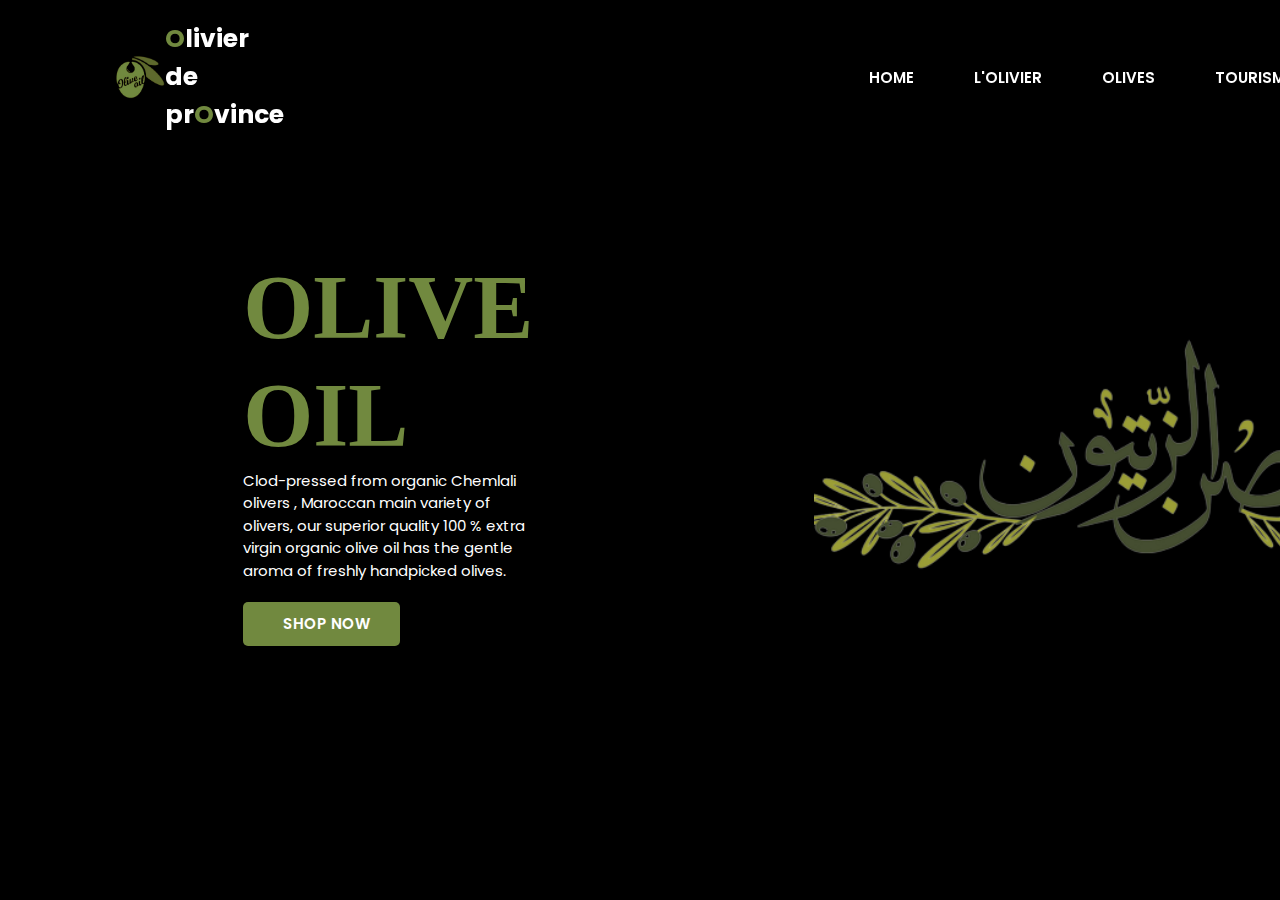
<file: index.html>
<!DOCTYPE html>
<html lang="en">
<head>
    <meta charset="UTF-8">
    <meta http-equiv="X-UA-Compatible" content="IE=edge">
    <meta name="viewport" content="width=device-width, initial-scale=1.0">
    <title>Olive Oil</title>
    <link rel="ICON" href="image/8236967e1d65b0f08bd757b52f16fc7c.png" type="image/ico" />
    <link rel="stylesheet" href="style/style.css">
    <link href="https://fonts.googleapis.com/css2?family=Permanent+Marker&family=Poppins:wght@300;400;500;600;700;800;900&display=splay=swap" rel="stylesheet">
</head>
<body>
    <header>
        <img width="50px" src="image/8236967e1d65b0f08bd757b52f16fc7c.png" alt="" srcset="">
        <h6 class="logo"><samp>O</samp>livier de pr<samp>O</samp>vince</h6>
        <ul class="navlist">
          <li><a href="index.html">HOME</a></li>
          <li><a href="oliver.html">L'OLIVIER</a></li>
          <li><a href="olives.html">OLIVES</a></li>
          <li><a href="tourisme.html">TOURISME</a></li>
          <li><a href="livres.html">LIVRES</a></li>
        </ul>
        <div class="bx bx-menu" id="menu-icon"></div>
    </header>

    <section class="banner">
        <div class="content">
            <h1>OLIVE OIL</h1>
            <p>Clod-pressed from organic Chemlali olivers , Maroccan main variety of olivers, our superior quality 100 % extra virgin organic olive oil has the gentle aroma of freshly handpicked olives.</p>
            <a href="#" class="btn"><i class="ri-spotify-fill"></i>SHOP NOW</a>
        </div>
        <div class="img">
            <img width="710" src="image/image_processing20200731-10907-n6k0b5-removebg-preview (1).png" alt="">
        </div>
    </section>

    
      

</body>
</html>
</file>
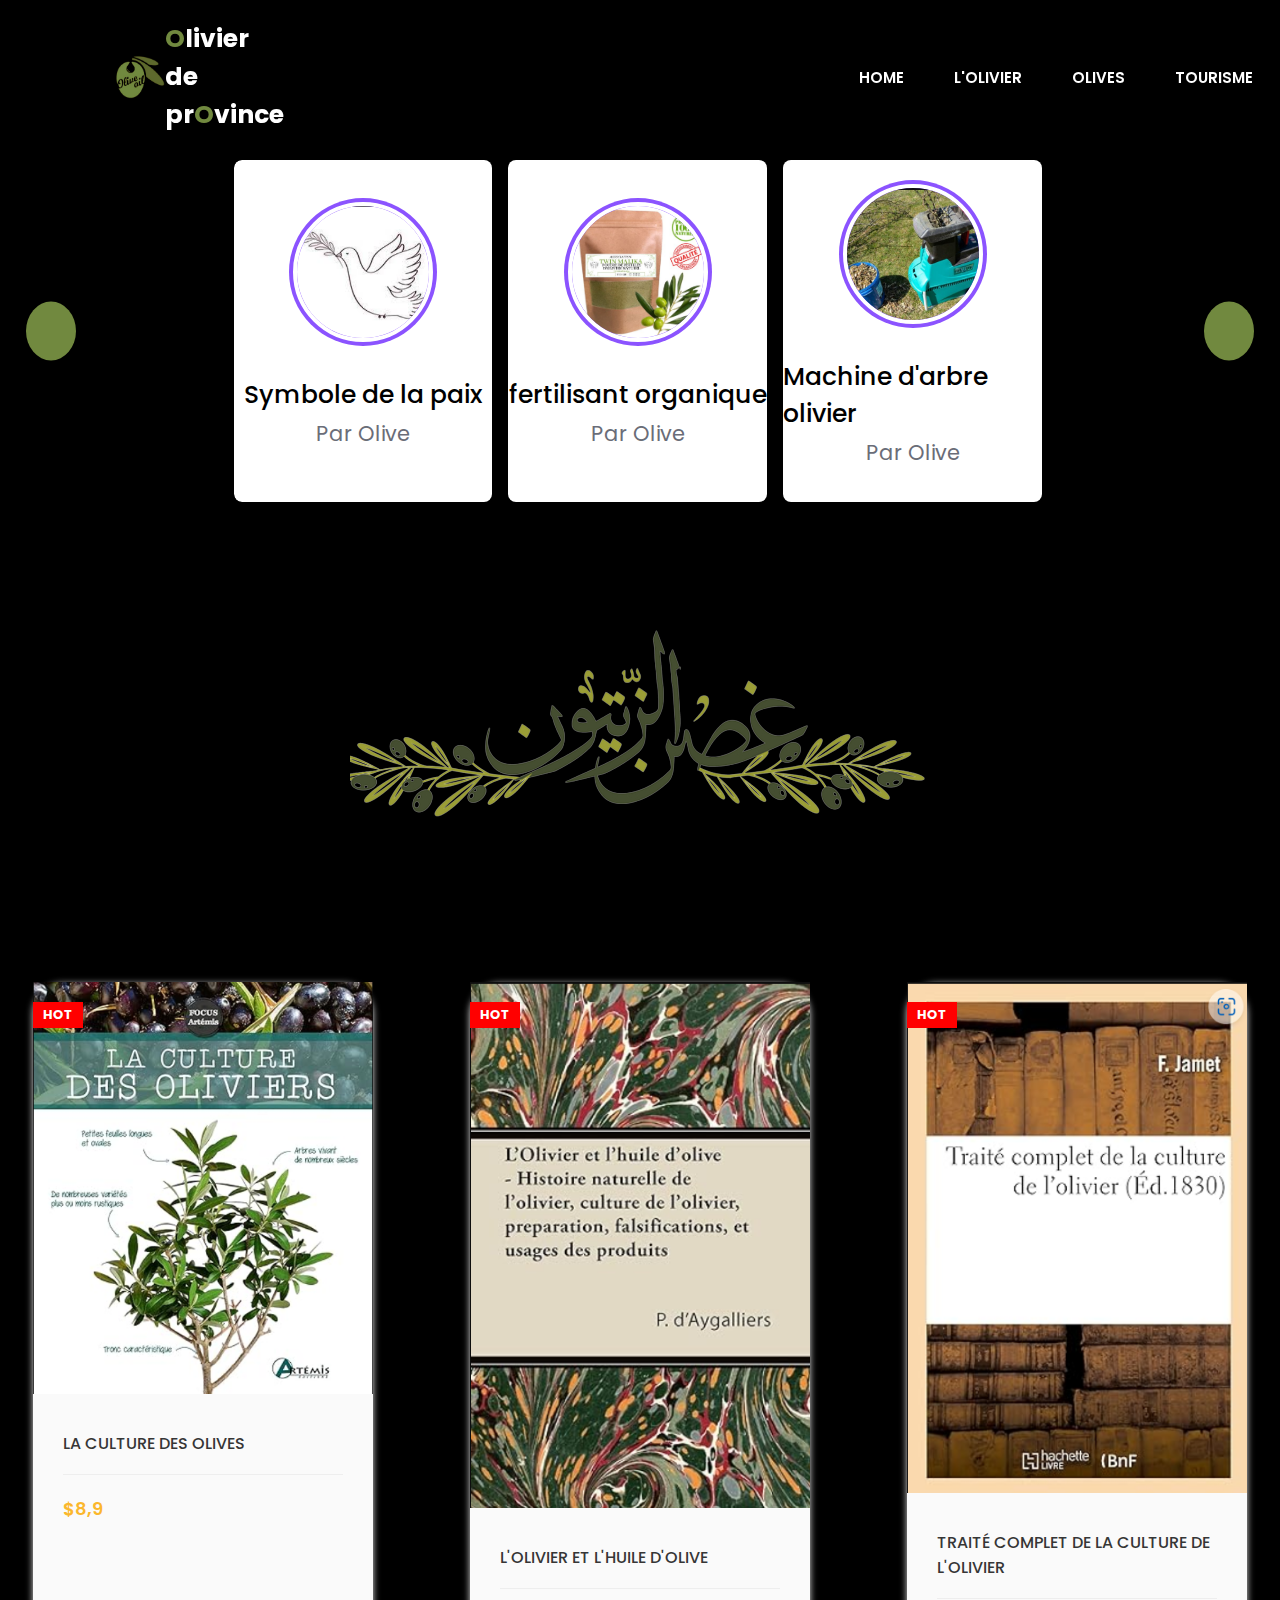
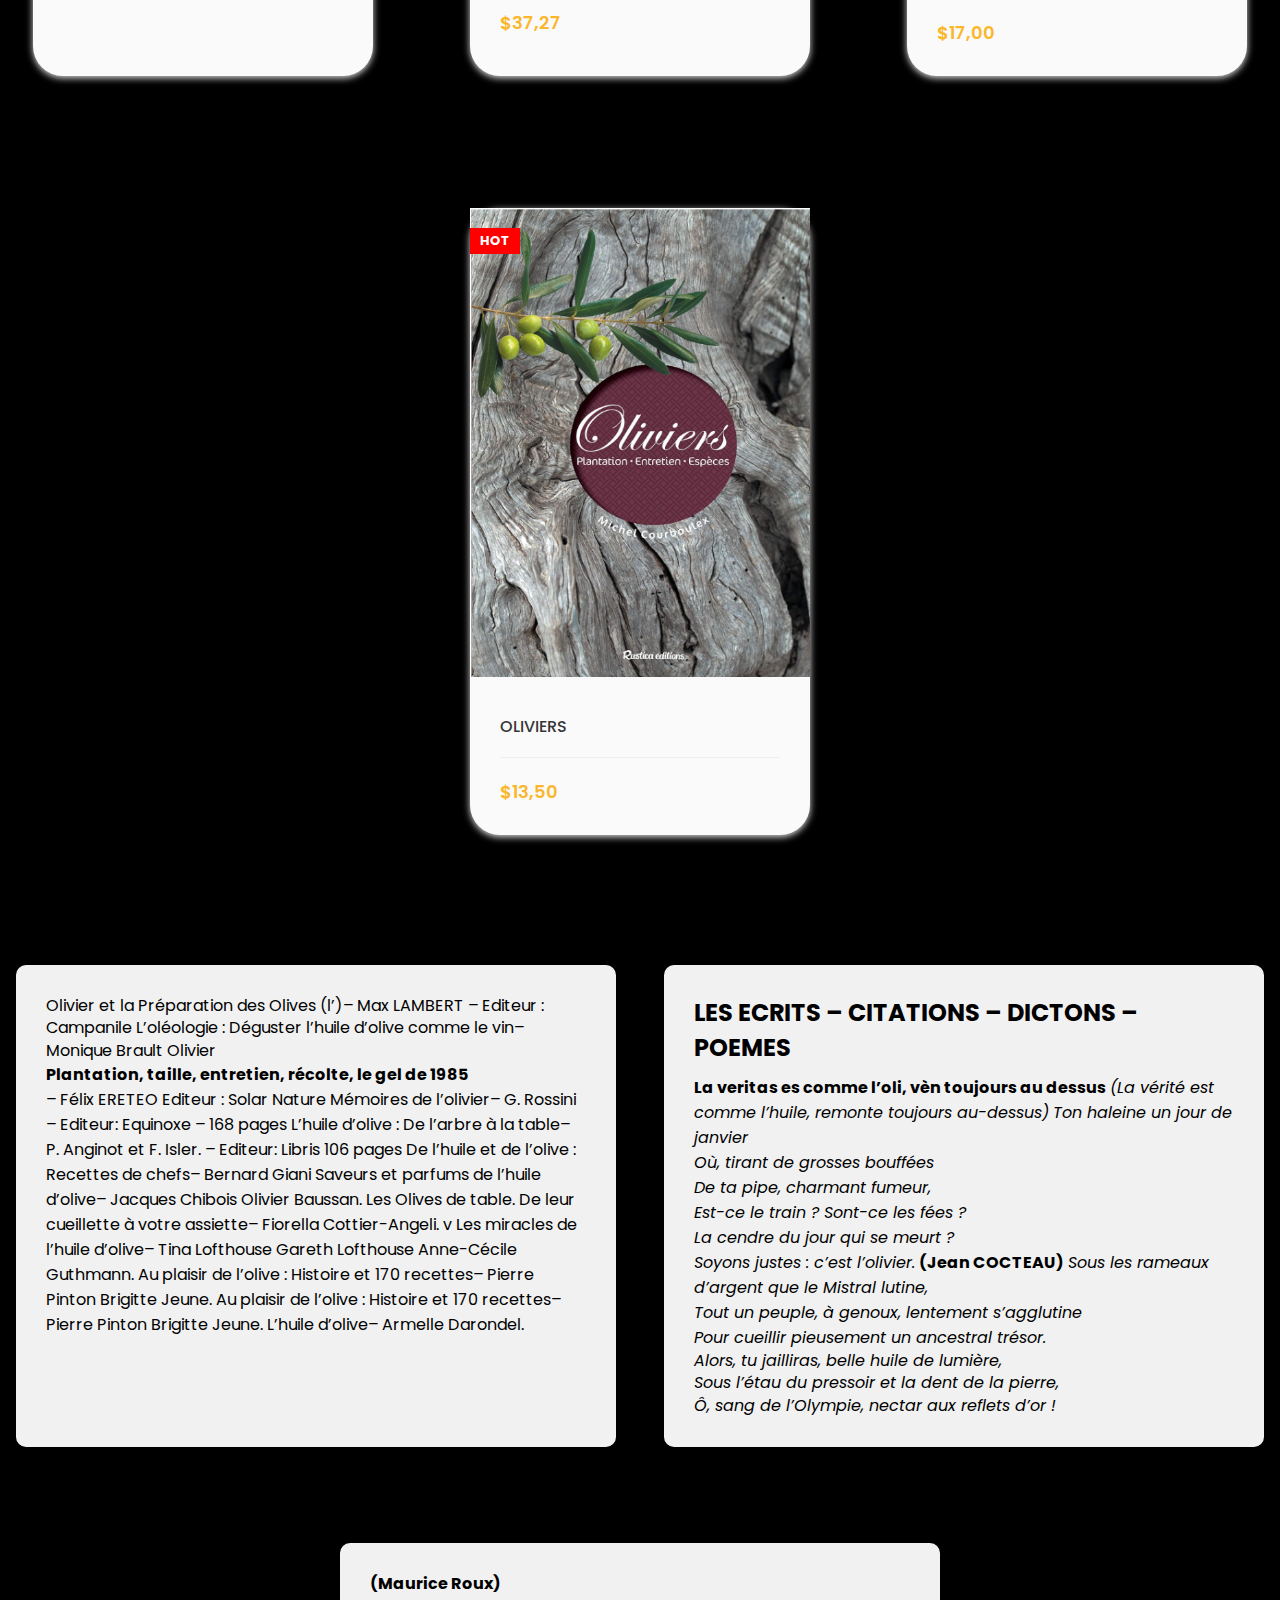
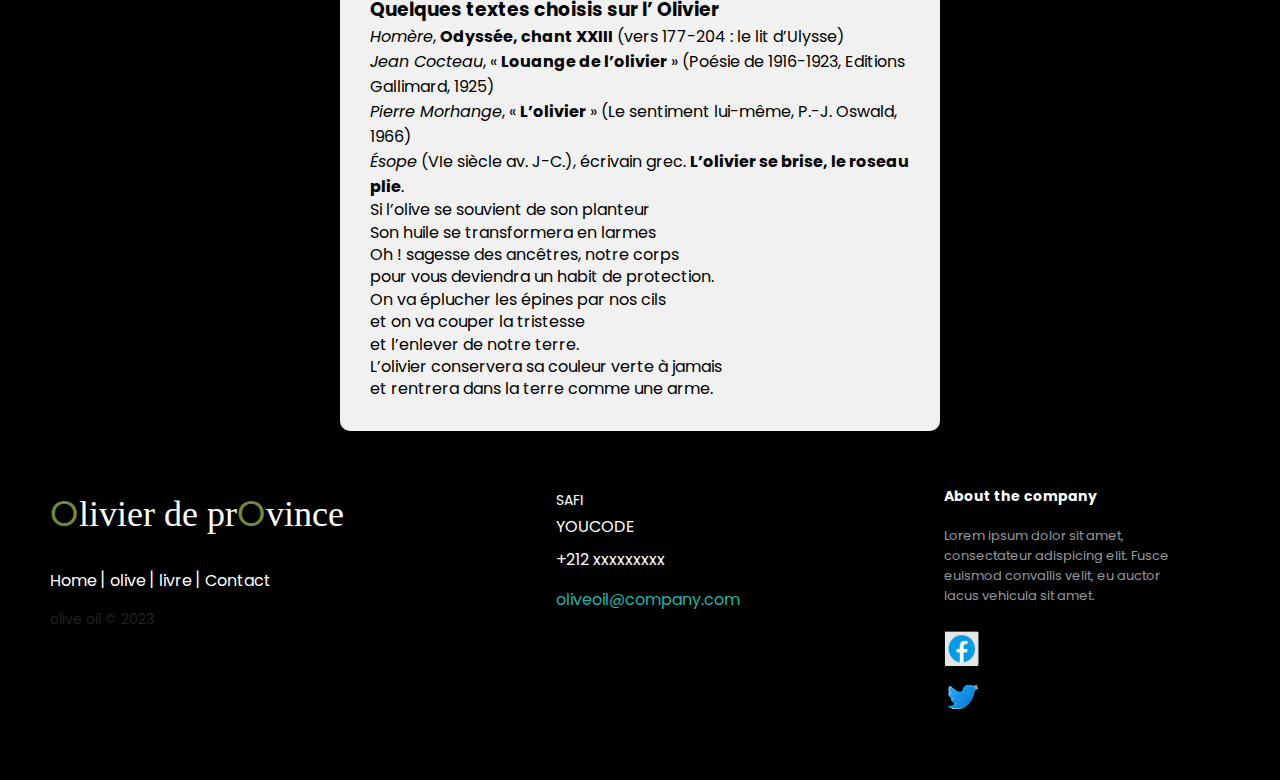
<file: livres.html>
<!DOCTYPE html>
<html lang="en">

<head>
  <meta charset="UTF-8">
  <meta http-equiv="X-UA-Compatible" content="IE=edge">
  <meta name="viewport" content="width=device-width, initial-scale=1.0">
  <link rel="stylesheet" href="style/livres.css">
  <title>Olive Oil</title>
  <link rel="ICON" href="image/8236967e1d65b0f08bd757b52f16fc7c.png" type="image/ico" />
  <link
    href="https://fonts.googleapis.com/css2?family=Permanent+Marker&family=Poppins:wght@300;400;500;600;700;800;900&display=splay=swap"
    rel="stylesheet">
</head>

<body>
  <header>
    <img width="50px" src="image/8236967e1d65b0f08bd757b52f16fc7c.png" alt="" srcset="">
    <h6 class="logo"><samp>O</samp>livier de pr<samp>O</samp>vince</h6>
    <ul class="navlist">
      <li><a href="index.html">HOME</a></li>
      <li><a href="oliver.html">L'OLIVIER</a></li>
      <li><a href="olives.html">OLIVES</a></li>
      <li><a href="tourisme.html">TOURISME</a></li>
      <li><a href="livres.html">LIVRES</a></li>
    </ul>
    <div class="bx bx-menu" id="menu-icon"></div>
  </header>

  <div class="wrapper">
    <i id="left" class="fa-solid fa-angle-left"></i>
    <ul class="carousel">
      <li class="card">
        <div class="img"><img src="image/image1.png" alt="img" draggable="false"></div>
        <h2>Symbole de la paix</h2>
        <span>Par Olive</span>
      </li>
      <li class="card">
        <div class="img"><img src="image/image2.png" alt="img" draggable="false"></div>
        <h2>fertilisant organique</h2>
        <span>Par Olive</span>
      </li>
      <li class="card">
        <div class="img"><img src="image/image3.png" alt="img" draggable="false"></div>
        <h2>Machine d'arbre olivier</h2>
        <span>Par Olive</span>
      </li>
    </ul>
    <i id="right" class="fa-solid fa-angle-right"></i>
  </div>
  <div style="display: flex; justify-content: center;">
    <img src="image/image_processing20200731-10907-n6k0b5-removebg-preview (1).png" alt="">
  </div>
  <div class="livre">
    <div class="product-card">
      <div class="badge">Hot</div>
      <div class="product-tumb">
        <img src="image/livre1.png" alt="">
      </div>
      <div class="product-details">
        <h4><a href="">La culture des olives</a></h4>
        <div class="product-bottom-details">
          <div class="product-price">$8,9</div>
          <div class="product-links">
            <a href=""><i class="fa fa-heart"></i></a>
            <a href=""><i class="fa fa-shopping-cart"></i></a>
          </div>
        </div>
      </div>
    </div>

    <div class="product-card">
      <div class="badge">Hot</div>
      <div class="product-tumb">
        <img src="image/livre2.png" alt="">
      </div>
      <div class="product-details">
        <h4><a href="">L'olivier et l'huile d'olive</a></h4>
        <div class="product-bottom-details">
          <div class="product-price">$37,27</div>
          <div class="product-links">
            <a href=""><i class="fa fa-heart"></i></a>
            <a href=""><i class="fa fa-shopping-cart"></i></a>
          </div>
        </div>
      </div>
    </div>

    <div class="product-card">
      <div class="badge">Hot</div>
      <div class="product-tumb">
        <img src="image/livre3.png" alt="">
      </div>
      <div class="product-details">
        <h4><a href="">Traité complet de La culture de l'olivier</a></h4>
        <div class="product-bottom-details">
          <div class="product-price">$17,00</div>
          <div class="product-links">
            <a href=""><i class="fa fa-heart"></i></a>
            <a href=""><i class="fa fa-shopping-cart"></i></a>
          </div>
        </div>
      </div>
    </div>

    <div class="product-card">
      <div class="badge">Hot</div>
      <div class="product-tumb">
        <img src="image/olive4.png" alt="">
      </div>
      <div class="product-details">
        <h4><a href="">Oliviers</a></h4>
        <div class="product-bottom-details">
          <div class="product-price">$13,50</div>
          <div class="product-links">
            <a href=""><i class="fa fa-heart"></i></a>
            <a href=""><i class="fa fa-shopping-cart"></i></a>
          </div>
        </div>
      </div>
    </div>
  </div>



  <div class="articles-container">
    <article class="container">
      <p>Olivier et la Préparation des Olives (l’)– Max LAMBERT – Editeur : Campanile
        L’oléologie : Déguster l’huile d’olive comme le vin– Monique Brault
        Olivier
      <h4>Plantation, taille, entretien, récolte, le gel de 1985</h4>
      – Félix ERETEO Editeur : Solar Nature
      Mémoires de l’olivier– G. Rossini – Editeur: Equinoxe – 168 pages
      L’huile d’olive : De l’arbre à la table– P. Anginot et F. Isler. – Editeur: Libris 106 pages
      De l’huile et de l’olive : Recettes de chefs– Bernard Giani
      Saveurs et parfums de l’huile d’olive– Jacques Chibois Olivier Baussan.
      Les Olives de table. De leur cueillette à votre assiette– Fiorella Cottier-Angeli.
      v
      Les miracles de l’huile d’olive– Tina Lofthouse Gareth Lofthouse Anne-Cécile Guthmann.
      Au plaisir de l’olive : Histoire et 170 recettes– Pierre Pinton Brigitte Jeune.
      Au plaisir de l’olive : Histoire et 170 recettes– Pierre Pinton Brigitte Jeune.
      L’huile d’olive– Armelle Darondel.</p>
    </article>
    <article class="container">
      <p>
      <h2>LES ECRITS – CITATIONS – DICTONS – POEMES</h2>
      <strong>La veritas es comme l’oli, vèn toujours au dessus</strong>
      <em>(La vérité est comme l’huile, remonte toujours au-dessus)</em>
      <em>Ton haleine un jour de janvier<br>
        Où, tirant de grosses bouffées<br>
        De ta pipe, charmant fumeur,<br>
        Est-ce le train ? Sont-ce les fées ?<br>
        La cendre du jour qui se meurt ?<br>
        Soyons justes : c’est l’olivier.</em>
      <strong>(Jean COCTEAU)</strong>
      <em>Sous les rameaux d’argent que le Mistral lutine,<br>
        Tout un peuple, à genoux, lentement s’agglutine<br>
        Pour cueillir pieusement un ancestral trésor.</em>
      <p><em>Alors, tu jailliras, belle huile de lumière,<br>
          Sous l’étau du pressoir et la dent de la pierre,<br>
          Ô, sang de l’Olympie, nectar aux reflets d’or !</em></p>
      </p>
    </article>
    <article class="container">
      <p><strong>(Maurice Roux)</strong>
      <h3>Quelques textes choisis sur l’ Olivier</h3>
      <ul>
        <li><em>Homère</em>,&nbsp;<strong>Odyssée, chant XXIII</strong>&nbsp;(vers 177-204 : le lit d’Ulysse)</li>
        <li><em>Jean Cocteau</em>, «&nbsp;<strong>Louange de l’olivier</strong>&nbsp;» (Poésie de 1916-1923, Editions
          Gallimard, 1925)</li>
        <li><em>Pierre Morhange</em>, «&nbsp;<strong>L’olivier</strong>&nbsp;» (Le sentiment lui-même, P.-J. Oswald,
          1966)</li>
        <li><em>Ésope</em>&nbsp;(VIe siècle av. J-C.), écrivain grec.&nbsp;<strong>L’olivier se brise, le roseau
            plie</strong>.</li>
      </ul>
      <p class="center">Si l’olive se souvient de son planteur<br>
        Son huile se transformera en larmes<br>
        Oh ! sagesse des ancêtres, notre corps<br>
        pour vous deviendra un habit de protection.<br>
        On va éplucher les épines par nos cils<br>
        et on va couper la tristesse<br>
        et l’enlever de notre terre.<br>
        L’olivier conservera sa couleur verte à jamais<br>
        et rentrera dans la terre comme une arme.</p>
      </p>
    </article>
  </div>

  <footer class="footer-distributed">

    <div class="footer-left">
      <h3 class="logo"><samp>O</samp>livier de pr<samp>O</samp>vince</h3>


      <p class="footer-links">
        <a href="#" class="link-1">Home</a>

        <a href="#">olive</a>

        <a href="#">livre</a>

        <a href="#">Contact</a>
      </p>

      <p class="footer-company-name">olive oil © 2023</p>
    </div>

    <div class="footer-center">

      <div>
        <i class="fa fa-map-marker"></i>
        <p><span>SAFI</span> YOUCODE</p>
      </div>

      <div>
        <i class="fa fa-phone"></i>
        <p>+212 xxxxxxxxx</p>
      </div>

      <div>
        <i class="fa fa-envelope"></i>
        <p><a href="mailto:support@company.com">oliveoil@company.com</a></p>
      </div>

    </div>

    <div class="footer-right">

      <p class="footer-company-about">
        <span>About the company</span>
        Lorem ipsum dolor sit amet, consectateur adispicing elit. Fusce euismod convallis velit, eu auctor lacus
        vehicula sit amet.
      </p>

      <div class="footer-icons">
        <a href="#"><img width="30px" src="image/facebook.png" alt="" srcset=""></a>
        <a href="#"><img src="image/twitter.png" alt="" srcset=""></a>
      </div>

    </div>

  </footer>



</body>

</html>
</file>
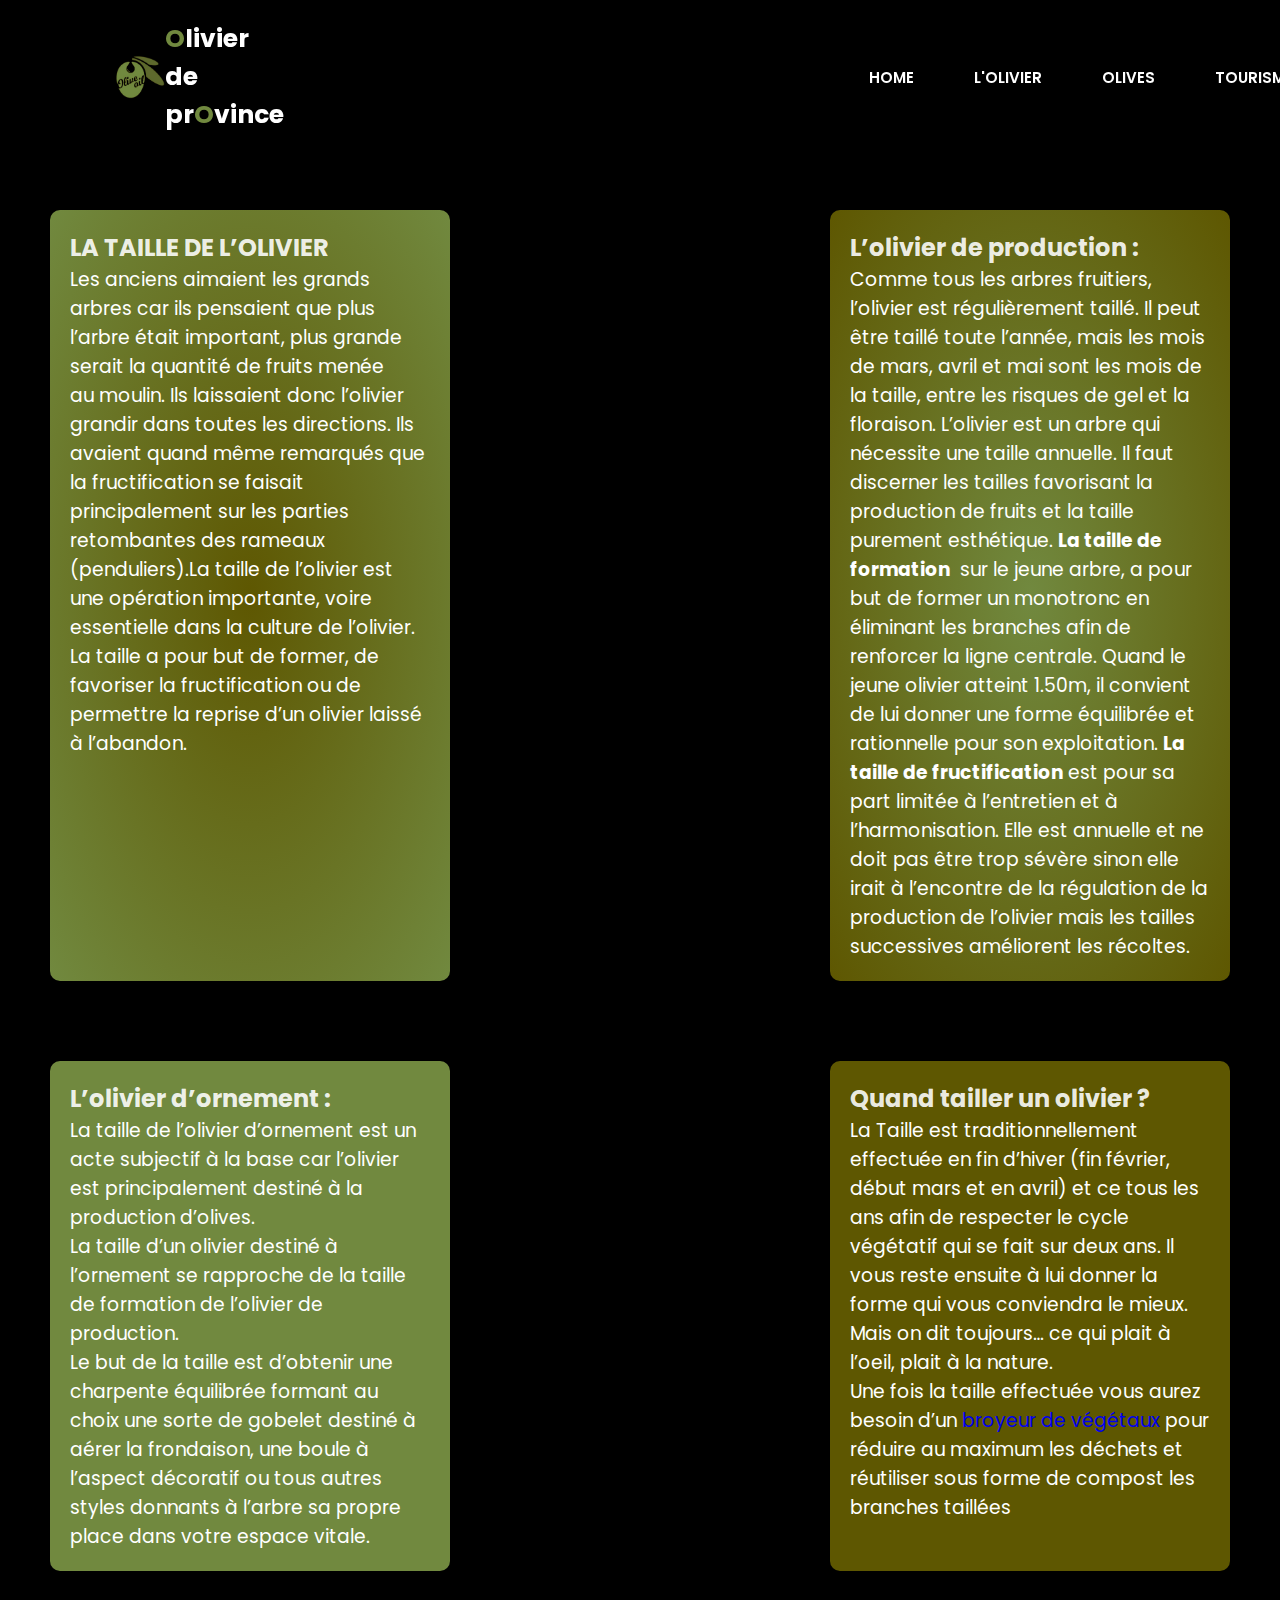
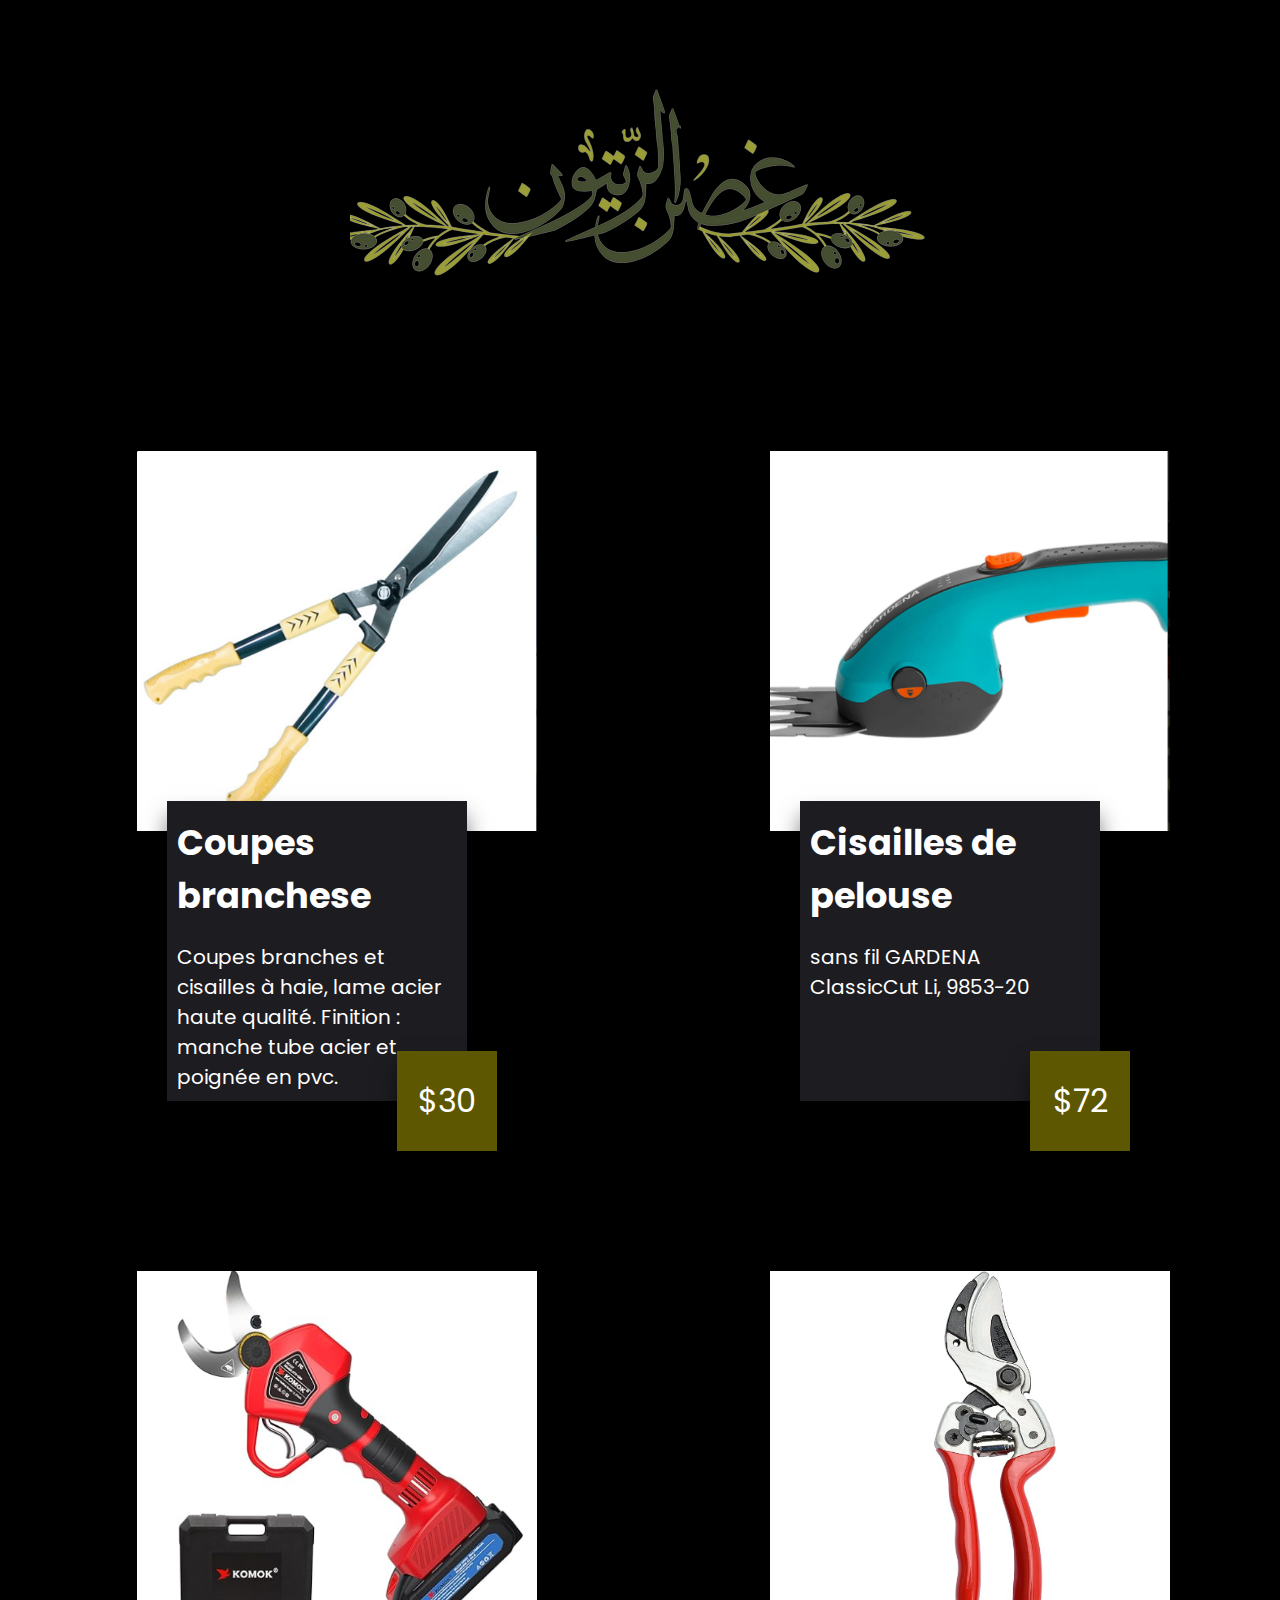
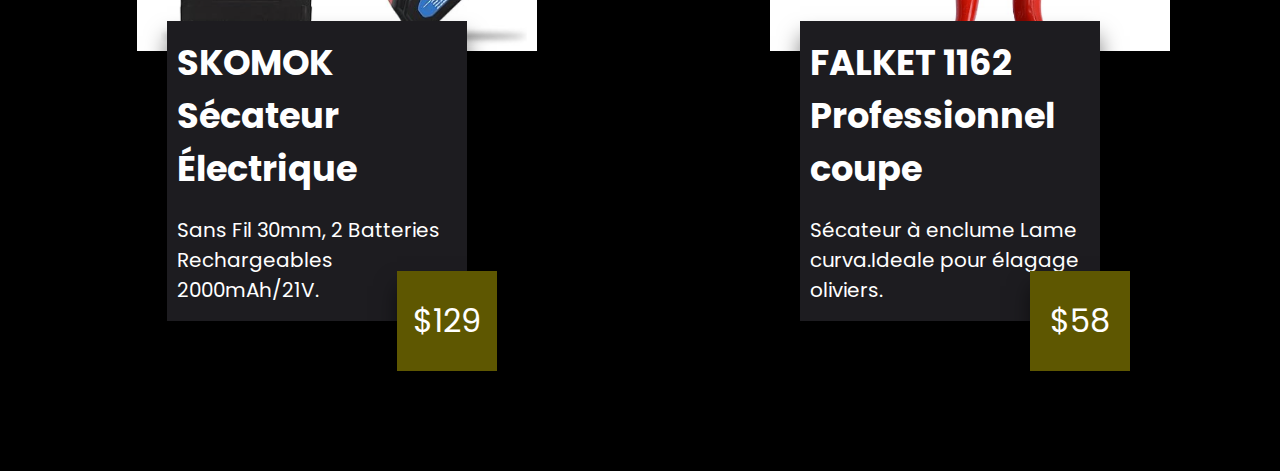
<file: oliver.html>
<!DOCTYPE html>
<html lang="en">
<head>
    <meta charset="UTF-8">
    <meta http-equiv="X-UA-Compatible" content="IE=edge">
    <meta name="viewport" content="width=device-width, initial-scale=1.0">
    <link rel="stylesheet" href="style/oliver.css">
    
    <title>Olive Oil</title>
    <link rel="ICON" href="image/8236967e1d65b0f08bd757b52f16fc7c.png" type="image/ico" />
    <link href="https://fonts.googleapis.com/css2?family=Permanent+Marker&family=Poppins:wght@300;400;500;600;700;800;900&display=splay=swap" rel="stylesheet">
</head>
<body>
    <header>
      <img width="50px" src="image/8236967e1d65b0f08bd757b52f16fc7c.png" alt="" srcset="">
      <h6 class="logo"><samp>O</samp>livier de pr<samp>O</samp>vince</h6>
        <ul class="navlist">
          <li><a href="index.html">HOME</a></li>
          <li><a href="oliver.html">L'OLIVIER</a></li>
          <li><a href="olives.html">OLIVES</a></li>
          <li><a href="tourisme.html">TOURISME</a></li>
          <li><a href="livres.html">LIVRES</a></li>
        </ul>
        <div class="bx bx-menu" id="menu-icon"></div>
    </header>
    <div class="main-container">

      <div class="cards">
        <div class="card card-1">
          <div class="card__icon"><i class="fas fa-bolt"></i></div>
          <h2 class="card__exit"><i class="fas fa-times"></i>LA TAILLE DE L’OLIVIER</h2>
          <h3 class="card__title">Les anciens aimaient les grands arbres car ils pensaient que plus l’arbre était important, plus grande serait la quantité de fruits menée au&nbsp;moulin. Ils laissaient donc l’olivier grandir dans toutes les directions. Ils avaient quand même remarqués que la fructification se faisait principalement sur les parties retombantes des rameaux (penduliers).La taille de l’olivier est une opération importante, voire essentielle dans la culture de l’olivier. La taille a pour but de former, de favoriser la fructification ou de permettre la reprise d’un olivier laissé à l’abandon.</h3>

        </div>
        <div class="card card-2">
          <div class="card__icon"><i class="fas fa-bolt"></i></div>
          <h2 class="card__exit"><i class="fas fa-times"></i>L’olivier de production :</h2>
          <h3 class="card__title">Comme tous les arbres fruitiers, l’olivier est régulièrement taillé. Il peut être taillé toute l’année, mais les mois de mars, avril et mai sont les mois de la taille, entre les risques de gel et la floraison.
            L’olivier est un arbre qui nécessite une taille annuelle. Il faut discerner les tailles favorisant la production de fruits et la taille purement esthétique.
            <strong>La taille de formation</strong>
            &nbsp;sur le jeune arbre, a pour but de former un monotronc en éliminant les branches afin de renforcer la ligne centrale. Quand le jeune olivier atteint 1.50m, il convient de lui donner une forme équilibrée et rationnelle pour son exploitation.
            <strong>La taille de fructification</strong>&nbsp;est pour sa part limitée à l’entretien et à l’harmonisation. Elle est annuelle et ne doit pas être trop sévère sinon elle irait à l’encontre de la régulation de la production de l’olivier mais les tailles successives améliorent les récoltes.
          </h3>
        </div>
        <div class="card card-3">
          <div class="card__icon"><i class="fas fa-bolt"></i></div>
          <h2 class="card__exit"><i class="fas fa-times"></i>L’olivier d’ornement :</h2>
          <h3 class="card__title"><p>La taille de l’olivier d’ornement est un acte subjectif à la base car l’olivier est principalement destiné à la production d’olives.<br>
            La taille d’un olivier destiné à l’ornement se rapproche de la taille de formation de l’olivier de production.<br>
            Le but de la taille est d’obtenir une charpente équilibrée formant au choix une sorte de gobelet destiné à aérer la frondaison, une boule à l’aspect décoratif ou tous&nbsp;autres styles&nbsp;donnants à l’arbre sa propre place dans votre espace vitale.</p></h3>
        </div>
        <div class="card card-4">
          <div class="card__icon"><i class="fas fa-bolt"></i></div>
          <h2 class="card__exit"><i class="fas fa-times"></i>Quand tailler un olivier ?</h2>
          <h3 class="card__title">La Taille est traditionnellement effectuée en fin d’hiver (fin février, début mars et en avril) et ce tous les ans afin de respecter le cycle végétatif qui se fait sur deux ans. Il vous reste ensuite à lui donner la forme qui vous conviendra le mieux.
            <br> Mais on dit toujours… ce qui plait à l’oeil, plait à la nature.<br>
            Une fois la taille effectuée vous aurez besoin d’un 
            <a href="https://www.olivierdeprovence.com/broyage-olivier/">broyeur de végétaux</a>
             pour réduire au maximum les déchets et réutiliser sous forme de compost les branches taillées </h3>
        </div>
      </div>
    </div>
    <div class="coverture">
        <img src="image/image_processing20200731-10907-n6k0b5-removebg-preview (1).png" alt="" srcset="">
    </div>
    <div class="container">
        <div class="card">
          <div class="card-image">
            <img src="image/olivier1.png">
          </div>
          <div class="card-text">
            <h3 class="card-title">Coupes branchese</h3>
            <p class="card-body">Coupes branches et cisailles à haie, lame acier haute qualité. Finition : manche tube acier et poignée en pvc.</p>
          </div>
          <div class="card-price">$30</div>
        </div>
        <div class="card">
          <div class="card-image">
            <img src="image/olivier2.png">
          </div>
          <div class="card-text">
            <h3 class="card-title">Cisailles de pelouse</h3>
            <p class="card-body">sans fil GARDENA ClassicCut Li, 9853-20</p>
          </div>
          <div class="card-price">$72</div>
        </div>
        <div class="card">
          <div class="card-image">
            <img src="image/olivier3.png">
          </div>
          <div class="card-text">
            <h3 class="card-title">SKOMOK Sécateur Électrique </h3>
            <p class="card-body"> Sans Fil 30mm, 2 Batteries Rechargeables 2000mAh/21V.</p>
          </div>
          <div class="card-price">$129</div>
        </div>
        <div class="card">
          <div class="card-image">
            <img src="image/olivier4.png">
          </div>
          <div class="card-text">
            <h3 class="card-title">FALKET 1162 Professionnel coupe</h3>
            <p class="card-body">Sécateur à enclume Lame curva.Ideale pour élagage oliviers.</p>
          </div>
          <div class="card-price">$58</div>
        </div>
      
      </div>
 
    

</body>
</html>
</file>
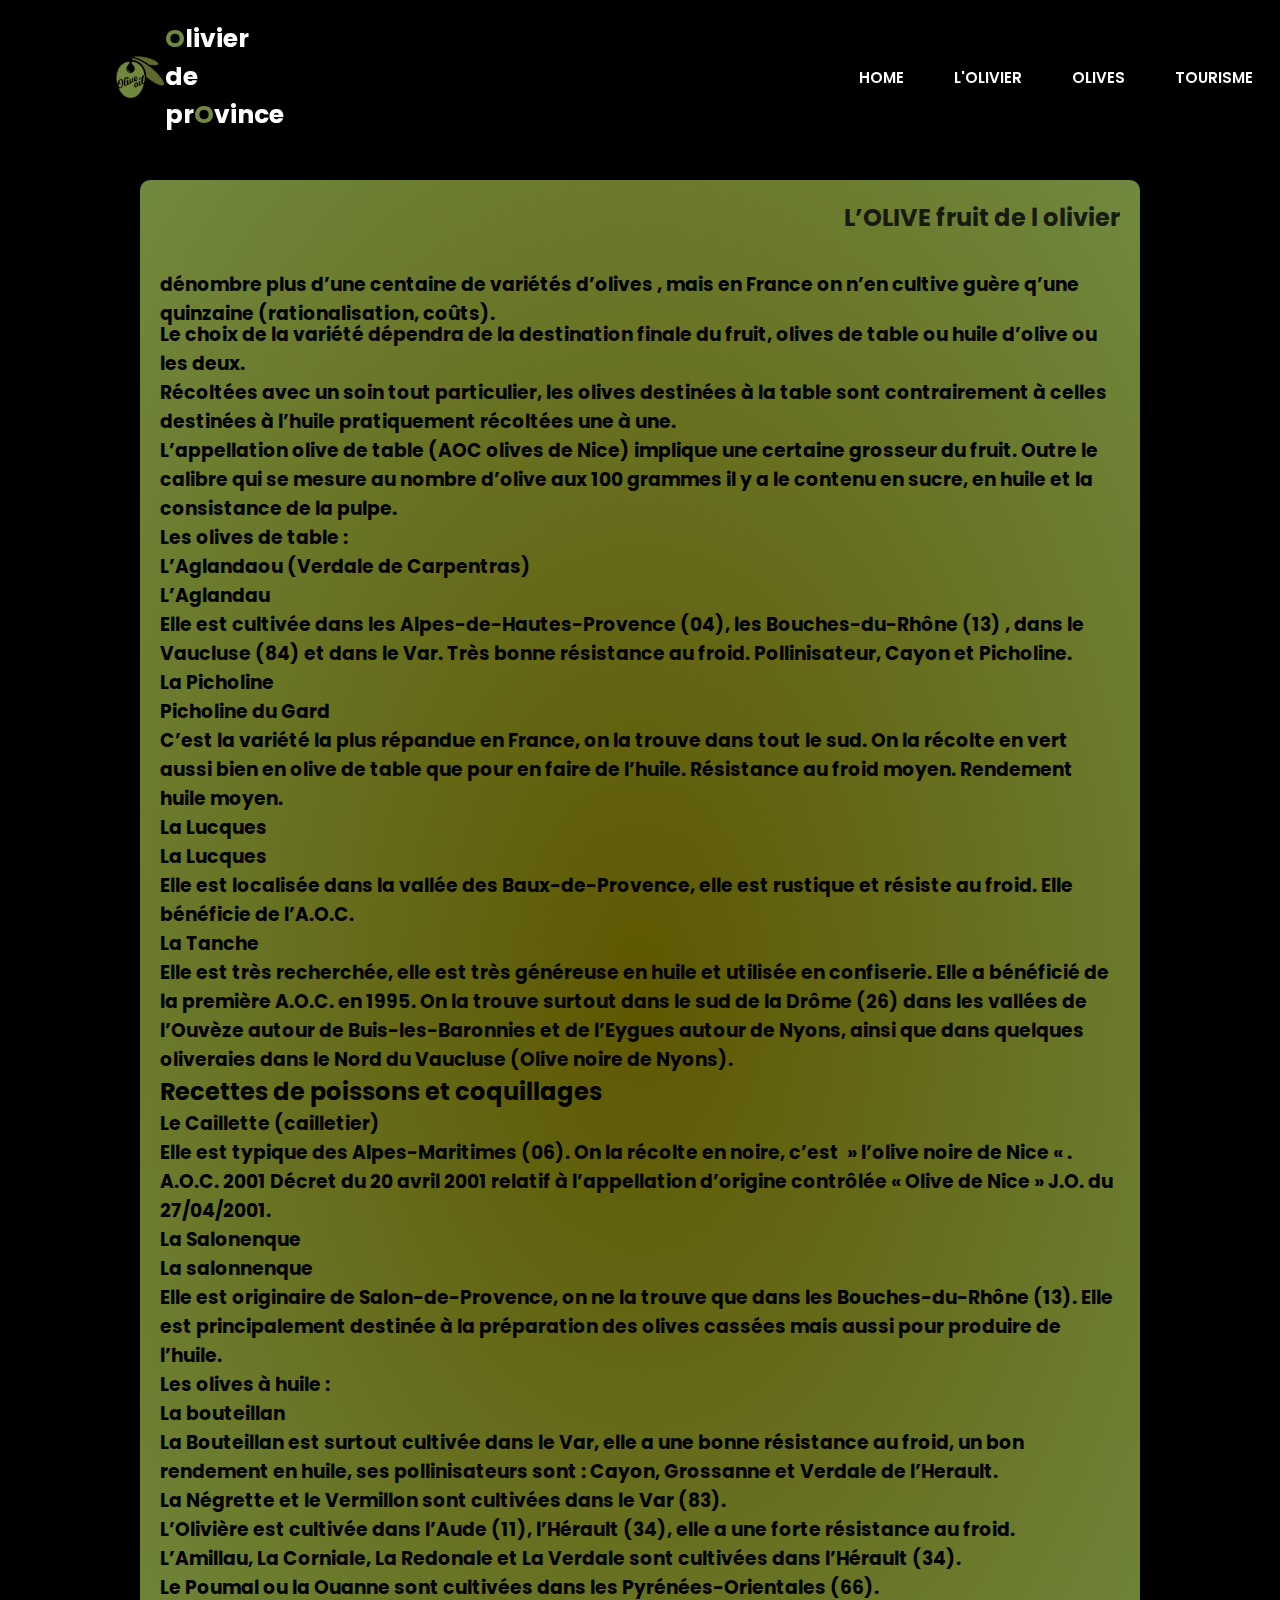
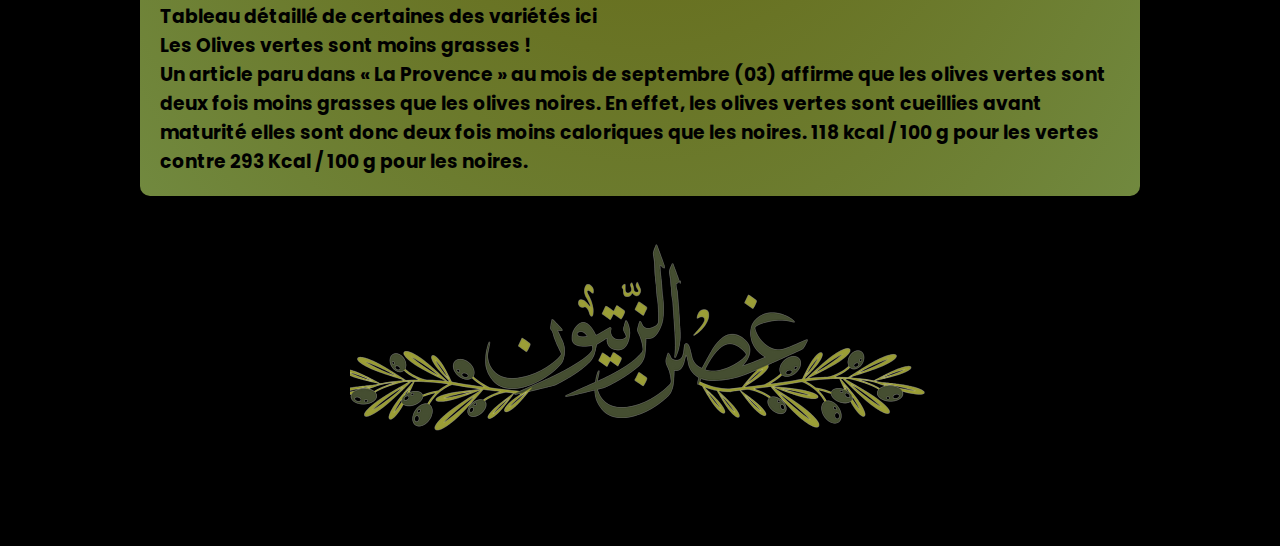
<file: olives.html>
<!DOCTYPE html>
<html lang="en">

<head>
    <meta charset="UTF-8">
    <meta http-equiv="X-UA-Compatible" content="IE=edge">
    <meta name="viewport" content="width=device-width, initial-scale=1.0">
    <link rel="stylesheet" href="style/olives.css">
    <title>Olive Oil</title>
    <link rel="ICON" href="image/8236967e1d65b0f08bd757b52f16fc7c.png" type="image/ico" />
    <link
        href="https://fonts.googleapis.com/css2?family=Permanent+Marker&family=Poppins:wght@300;400;500;600;700;800;900&display=splay=swap"
        rel="stylesheet">
</head>

<body>
    <header>
        <img width="50px" src="image/8236967e1d65b0f08bd757b52f16fc7c.png" alt="" srcset="">
        <h6 class="logo"><samp>O</samp>livier de pr<samp>O</samp>vince</h6>
        <ul class="navlist">
            <li><a href="index.html">HOME</a></li>
            <li><a href="oliver.html">L'OLIVIER</a></li>
            <li><a href="olives.html">OLIVES</a></li>
            <li><a href="tourisme.html">TOURISME</a></li>
            <li><a href="livres.html">LIVRES</a></li>
        </ul>
        <div class="bx bx-menu" id="menu-icon"></div> 
    </header>

<section>
    <div class="cards">
        <div class="card card-1">
            <div class="card__icon"><i class="fas fa-bolt"></i></div>
            <h2 class="card__exit"><i class="fas fa-times"></i>L’OLIVE fruit de l olivier</h2>
            <h3 class="card__title"><h3> dénombre plus d’une centaine de variétés d’olives , mais en France on n’en cultive guère q’une quinzaine (rationalisation, coûts).</h3>
            <h3>Le choix de la variété dépendra de la destination finale du fruit, olives de table ou huile d’olive ou les deux.</h3>
            <h3>Récoltées avec un soin tout particulier, les olives destinées à la table sont contrairement à celles destinées à l’huile pratiquement récoltées une à une.
            <br>
            L’appellation olive de table (AOC olives de Nice) implique une certaine grosseur du fruit. Outre le calibre qui se mesure au nombre d’olive aux 100 grammes il y a le contenu en sucre, en huile et la consistance de la pulpe.</h3>
            <h3>Les olives de table :
            <br>L’Aglandaou (Verdale de Carpentras)
            <br>
            L’Aglandau</h3>
            <h3>Elle est cultivée dans les Alpes-de-Hautes-Provence (04), les Bouches-du-Rhône (13) , dans le Vaucluse (84) et dans le Var. Très bonne résistance au froid. Pollinisateur, Cayon et Picholine.</h3>
            <h3>La Picholine
            <br>
             Picholine du Gard</h3>
             <h3>C’est la variété la plus répandue en France, on la trouve dans tout le sud. On la récolte en vert aussi bien en olive de table que pour en faire de l’huile. Résistance au froid moyen. Rendement huile moyen.</h3>
            <h3>La Lucques
            <br>
            La Lucques</h3>
            <h3>Elle est localisée dans la vallée des Baux-de-Provence, elle est rustique et résiste au froid. Elle bénéficie de l’A.O.C.</h3>
            <h3>
            La Tanche
            <br>
            Elle est très recherchée, elle est très généreuse en huile et utilisée en confiserie. Elle a bénéficié de la première A.O.C. en 1995. On la trouve surtout dans le sud de la Drôme (26) dans les vallées de l’Ouvèze autour de Buis-les-Baronnies et de l’Eygues autour de Nyons, ainsi que dans quelques oliveraies dans le Nord du Vaucluse (Olive noire de Nyons).</h3>
            <h2>Recettes de poissons et coquillages</h2>
            <h3>
            Le Caillette (cailletier)
            <br>
            Elle est typique des Alpes-Maritimes (06). On la récolte en noire, c’est &nbsp;» l’olive noire de Nice «&nbsp;. A.O.C. 2001 Décret du 20 avril 2001 relatif à l’appellation d’origine contrôlée « Olive de Nice » J.O. du 27/04/2001.</h3>
            <h3>
            La Salonenque
            <br>
            La salonnenque</h3>
            <h3>Elle est originaire de Salon-de-Provence, on ne la trouve que dans les Bouches-du-Rhône (13). Elle est principalement destinée à la préparation des olives cassées mais aussi pour produire de l’huile.</h3>
            <h3>
            Les olives à huile :
            <br>
            La bouteillan
            <br>
            La Bouteillan est surtout cultivée dans le Var, elle a une bonne résistance au froid, un bon rendement en huile, ses pollinisateurs sont : Cayon, Grossanne et Verdale de l’Herault.
            <br>
            La Négrette et le Vermillon sont cultivées dans le Var (83).
            <br>
            L’Olivière est cultivée dans l’Aude (11), l’Hérault (34), elle a une forte résistance au froid.
            <br>
            L’Amillau, La Corniale, La Redonale et La Verdale sont cultivées dans l’Hérault (34).
            <br>
            Le Poumal ou la Ouanne sont cultivées dans les Pyrénées-Orientales (66).
            <br>
            Tableau détaillé de certaines des variétés ici</h3>
            <h3>
            Les Olives vertes sont moins grasses !
            <br>
            Un article paru dans «&nbsp;La Provence&nbsp;» au mois de septembre (03) affirme que les olives vertes sont deux fois moins grasses que les olives noires. En effet, les olives vertes sont cueillies avant maturité elles sont donc deux fois moins caloriques que les noires. 118 kcal / 100 g pour les vertes contre 293 Kcal / 100 g pour les noires.</h3>
        </div>
    </div>
</section>
<div class="coverture">
    <img src="image/image_processing20200731-10907-n6k0b5-removebg-preview (1).png" alt="" srcset="">
</div>
</body>

</html>
</file>
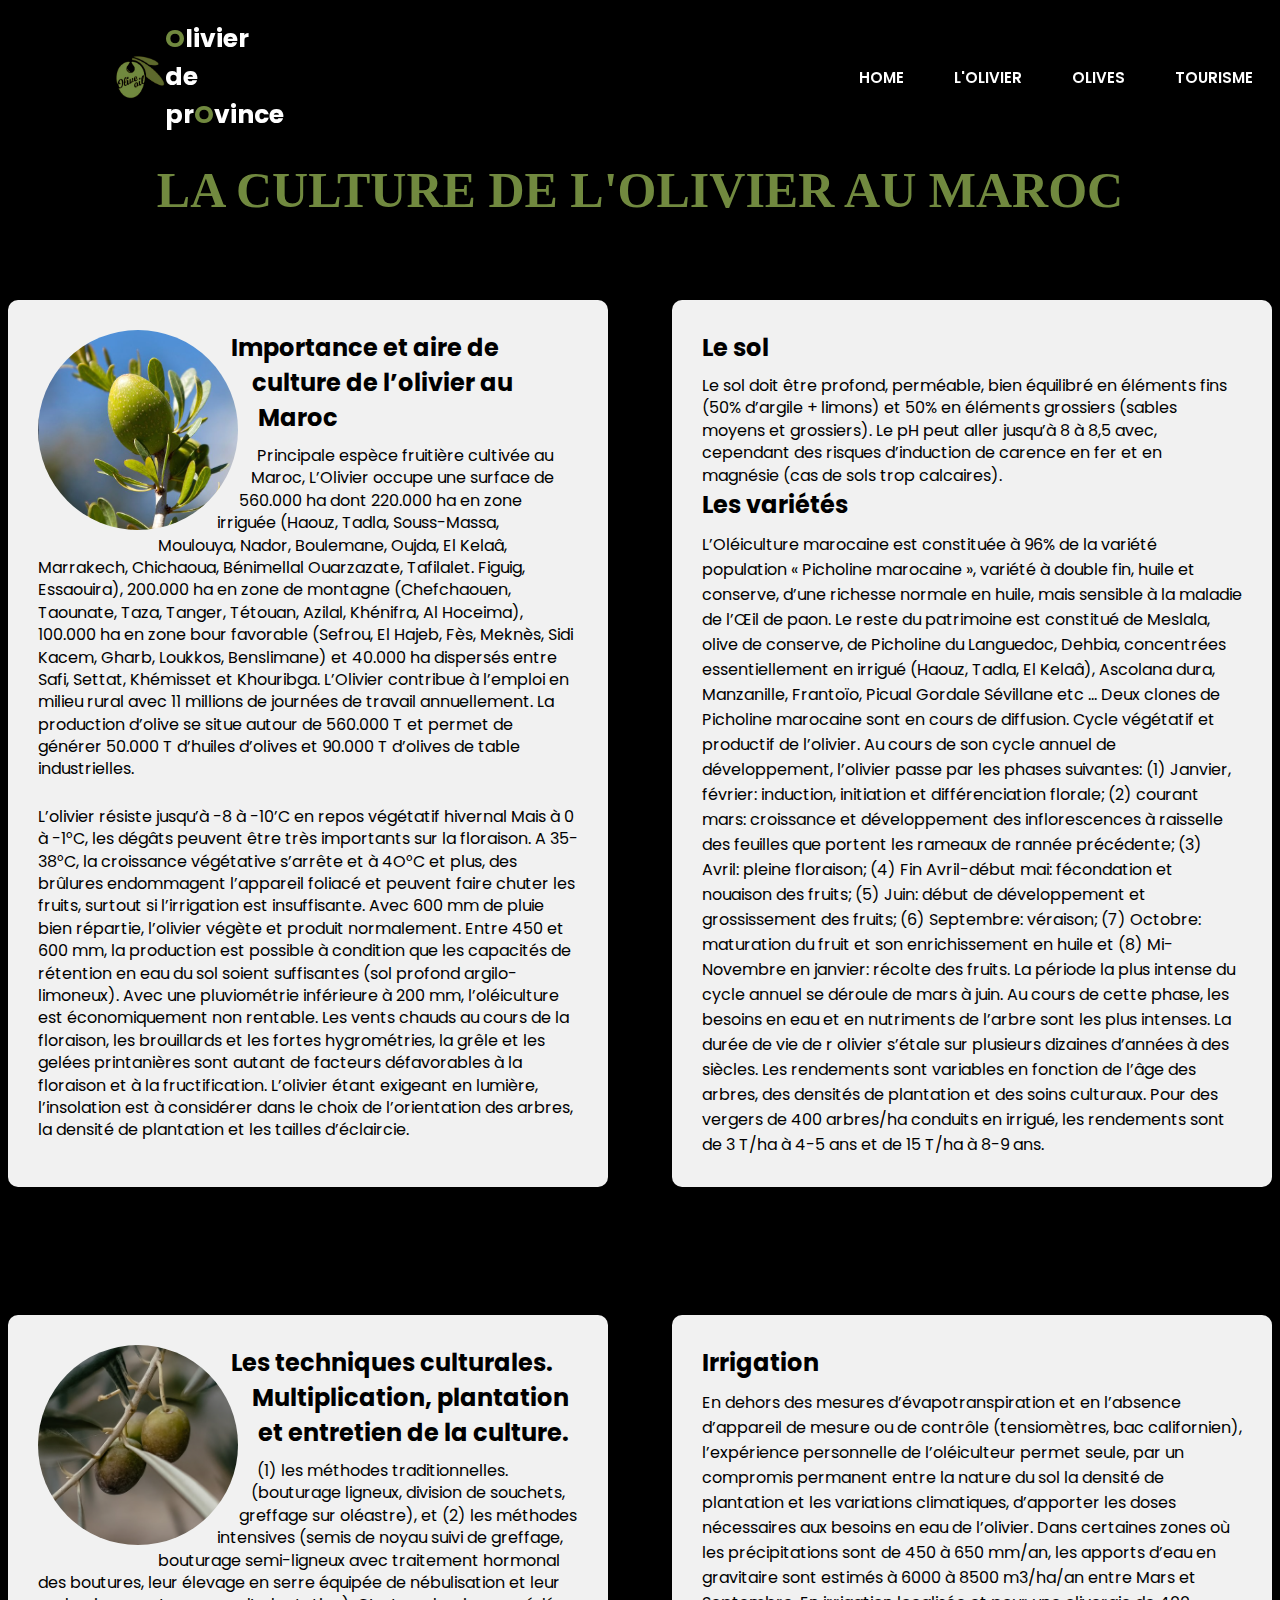
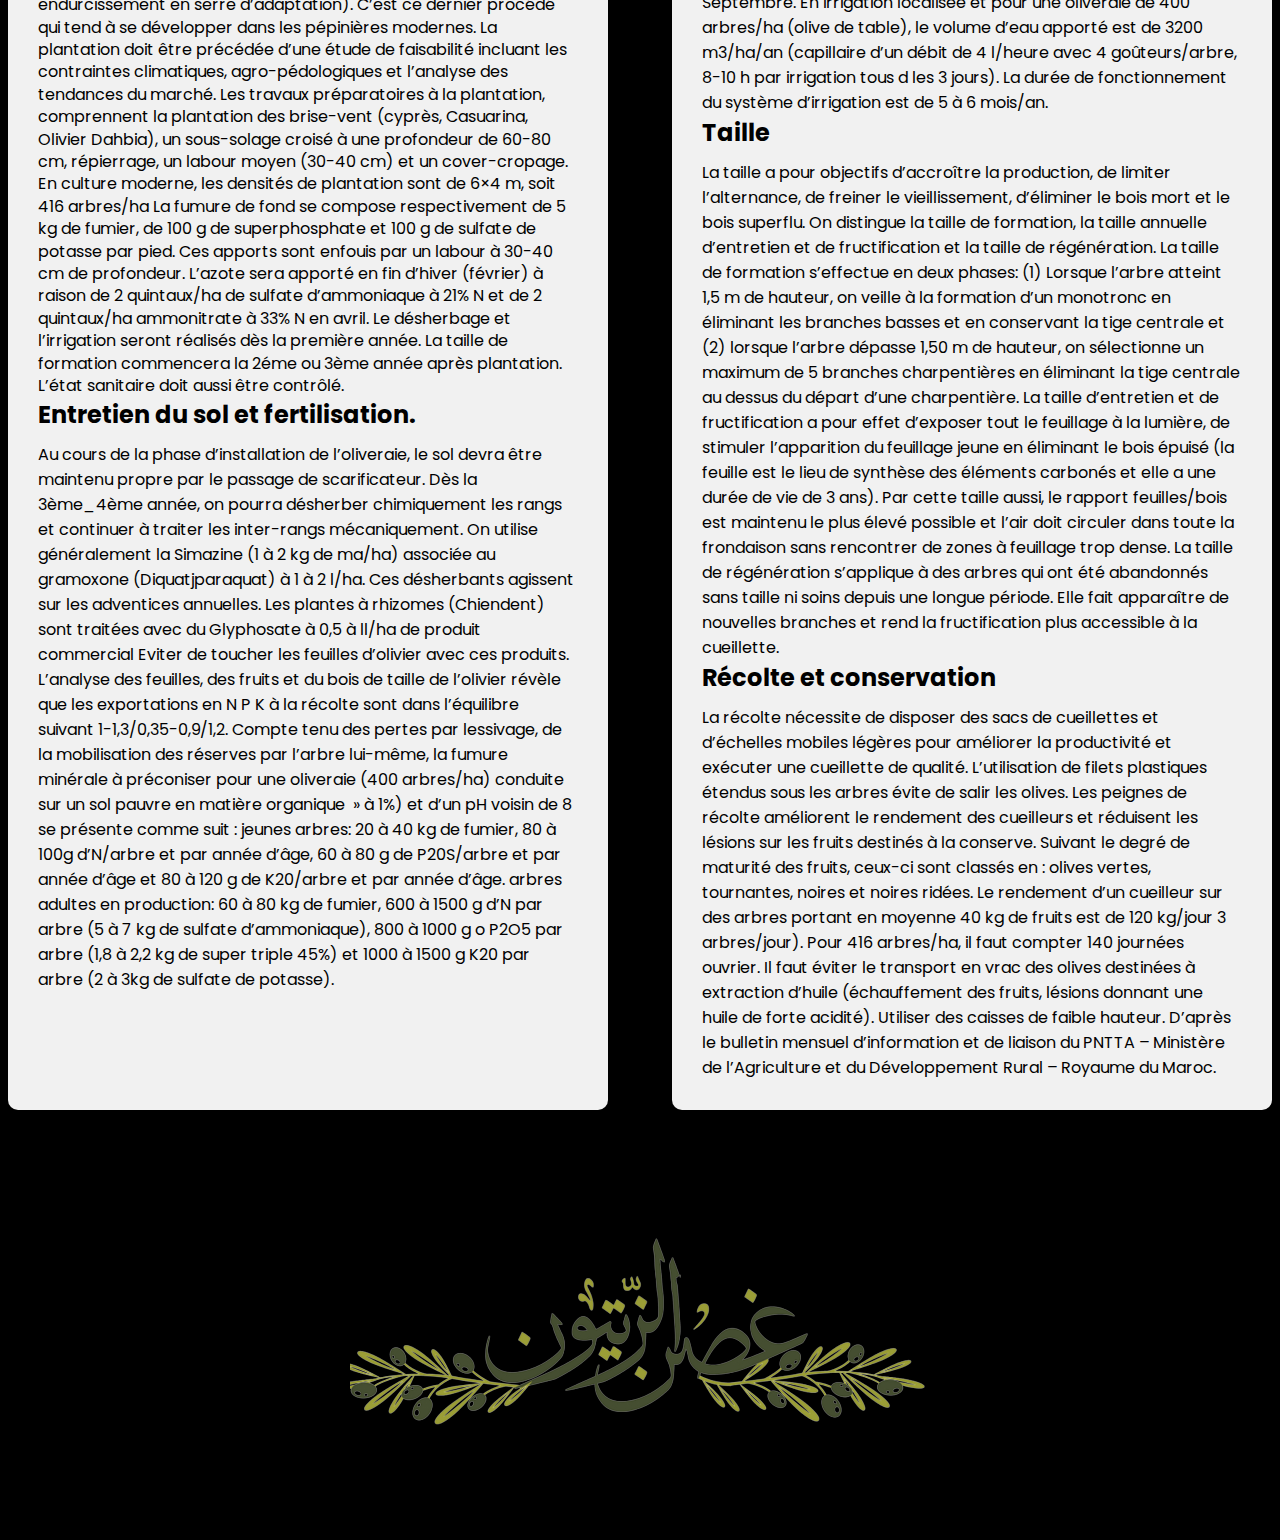
<file: tourisme.html>
<!DOCTYPE html>
<html lang="en">
<head>
    <meta charset="UTF-8">
    <meta http-equiv="X-UA-Compatible" content="IE=edge">
    <meta name="viewport" content="width=device-width, initial-scale=1.0">
    <link rel="stylesheet" href="style/tourisme.css">
    <title>Olive Oil</title>
    <link rel="ICON" href="image/8236967e1d65b0f08bd757b52f16fc7c.png" type="image/ico" />
    <link href="https://fonts.googleapis.com/css2?family=Permanent+Marker&family=Poppins:wght@300;400;500;600;700;800;900&display=splay=swap" rel="stylesheet">
</head>
<body>
    <header>
        <img width="50px" src="image/8236967e1d65b0f08bd757b52f16fc7c.png" alt="" srcset="">
        <h6 class="logo"><samp>O</samp>livier de pr<samp>O</samp>vince</h6>
        <ul class="navlist">
            <li><a href="index.html">HOME</a></li>
            <li><a href="oliver.html">L'OLIVIER</a></li>
            <li><a href="olives.html">OLIVES</a></li>
            <li><a href="tourisme.html">TOURISME</a></li>
            <li><a href="livres.html">LIVRES</a></li>
        </ul>
    </header>
    <div class="title">
    <h1>LA CULTURE DE L'OLIVIER AU MAROC</h1>
    </div>
    <div class="articles-container">
        <article class="container">
            <img class="containerimg" src="image/olive 2.png" alt="cat">
            <h2>Importance et aire de culture de l’olivier au Maroc</h2>
            <p>Principale espèce fruitière cultivée au Maroc, L’Olivier occupe une surface de 560.000 ha dont 220.000 ha en zone irriguée (Haouz, Tadla, Souss-Massa, Moulouya, Nador, Boulemane, Oujda, El Kelaâ, Marrakech, Chichaoua, Bénimellal Ouarzazate, Tafilalet. Figuig, Essaouira), 200.000 ha en zone de montagne (Chefchaouen, Taounate, Taza, Tanger, Tétouan, Azilal, Khénifra, Al Hoceima), 100.000 ha en zone bour favorable (Sefrou, El Hajeb, Fès, Meknès, Sidi Kacem, Gharb, Loukkos, Benslimane) et 40.000 ha dispersés entre Safi, Settat, Khémisset et Khouribga. L’Olivier contribue à l’emploi en milieu rural avec 11 millions de journées de travail annuellement. La production d’olive se situe autour de 560.000 T et permet de générer 50.000 T d’huiles d’olives et 90.000 T d’olives de table industrielles.</p><br>
            <p>L’olivier résiste jusqu’à -8 à -10’C en repos végétatif hivernal Mais à 0 à -1°C, les dégâts peuvent être très importants sur la floraison. A 35- 38°C, la croissance végétative s’arrête et à 4O°C et plus, des brûlures endommagent l’appareil foliacé et peuvent faire chuter les fruits, surtout si l’irrigation est insuffisante. Avec 600 mm de pluie bien répartie, l’olivier végète et produit normalement. Entre 450 et 600 mm, la production est possible à condition que les capacités de rétention en eau du sol soient suffisantes (sol profond argilo-limoneux). Avec une pluviométrie inférieure à 200 mm, l’oléiculture est économiquement non rentable. Les vents chauds au cours de la floraison, les brouillards et les fortes hygrométries, la grêle et les gelées printanières sont autant de facteurs défavorables à la floraison et à la fructification. L’olivier étant exigeant en lumière, l’insolation est à considérer dans le choix de l’orientation des arbres, la densité de plantation et les tailles d’éclaircie.</p>
      </article>

      <article class="container">
        <h2>Le sol</h2>
        <p>
            Le sol doit être profond, perméable, bien équilibré en éléments fins (50% d’argile + limons) et 50% en éléments grossiers (sables moyens et grossiers). Le pH peut aller jusqu’à 8 à 8,5 avec, cependant des risques d’induction de carence en fer et en magnésie (cas de sols trop calcaires).
           <h2>Les variétés</h2> 
            L’Oléiculture marocaine est constituée à 96% de la variété population «&nbsp;Picholine marocaine&nbsp;», variété à double fin, huile et conserve, d’une richesse normale en huile, mais sensible à la maladie de l’Œil de paon. Le reste du patrimoine est constitué de Meslala, olive de conserve, de Picholine du Languedoc, Dehbia, concentrées essentiellement en irrigué (Haouz, Tadla, El Kelaâ), Ascolana dura, Manzanille, Frantoïo, Picual Gordale Sévillane etc … Deux clones de Picholine marocaine sont en cours de diffusion.
            Cycle végétatif et productif de l’olivier.
            Au cours de son cycle annuel de développement, l’olivier passe par les phases suivantes: (1) Janvier, février: induction, initiation et différenciation florale; (2) courant mars: croissance et développement des inflorescences à raisselle des feuilles que portent les rameaux de rannée précédente; (3) Avril: pleine floraison; (4) Fin Avril-début mai: fécondation et nouaison des fruits; (5) Juin: début de développement et grossissement des fruits; (6) Septembre: véraison; (7) Octobre: maturation du fruit et son enrichissement en huile et (8) Mi-Novembre en janvier: récolte des fruits. La période la plus intense du cycle annuel se déroule de mars à juin. Au cours de cette phase, les besoins en eau et en nutriments de l’arbre sont les plus intenses. La durée de vie de r olivier s’étale sur plusieurs dizaines d’années à des siècles. Les rendements sont variables en fonction de l’âge des arbres, des densités de plantation et des soins culturaux. Pour des vergers de 400 arbres/ha conduits en irrigué, les rendements sont de 3 T/ha à 4-5 ans et de 15 T/ha à 8-9 ans.</p>
      </article>

    <article class="container">
        <img class="containerimg" src="image/olive.png" alt="cat">
        <h2>Les techniques culturales.<br>
            Multiplication, plantation et entretien de la culture.</h2>
        <p>(1) les méthodes traditionnelles. (bouturage ligneux, division de souchets, greffage sur oléastre), et (2) les méthodes intensives (semis de noyau suivi de greffage, bouturage semi-ligneux avec traitement hormonal des boutures, leur élevage en serre équipée de nébulisation et leur endurcissement en serre d’adaptation). C’est ce dernier procédé qui tend à se développer dans les pépinières modernes. La plantation doit être précédée d’une étude de faisabilité incluant les contraintes climatiques, agro-pédologiques et l’analyse des tendances du marché. Les travaux préparatoires à la plantation, comprennent la plantation des brise-vent (cyprès, Casuarina, Olivier Dahbia), un sous-solage croisé à une profondeur de 60-80 cm, répierrage, un labour moyen (30-40 cm) et un cover-cropage. En culture moderne, les densités de plantation sont de 6×4 m, soit 416 arbres/ha La fumure de fond se compose respectivement de 5 kg de fumier, de 100 g de superphosphate et 100 g de sulfate de potasse par pied. Ces apports sont enfouis par un labour à 30-40 cm de profondeur. L’azote sera apporté en fin d’hiver (février) à raison de 2 quintaux/ha de sulfate d’ammoniaque à 21% N et de 2 quintaux/ha ammonitrate à 33% N en avril. Le désherbage et l’irrigation seront réalisés dès la première année. La taille de formation commencera la 2éme ou 3ème année après plantation. L’état sanitaire doit aussi être contrôlé.
        <h2>Entretien du sol et fertilisation.</h2>
        Au cours de la phase d’installation de l’oliveraie, le sol devra être maintenu propre par le passage de scarificateur. Dès la 3ème_4ème année, on pourra désherber chimiquement les rangs et continuer à traiter les inter-rangs mécaniquement. On utilise généralement la Simazine (1 à 2 kg de ma/ha) associée au gramoxone (Diquatjparaquat) à 1 à 2 l/ha. Ces désherbants agissent sur les adventices annuelles. Les plantes à rhizomes (Chiendent) sont traitées avec du Glyphosate à 0,5 à ll/ha de produit commercial Eviter de toucher les feuilles d’olivier avec ces produits. L’analyse des feuilles, des fruits et du bois de taille de l’olivier révèle que les exportations en N P K à la récolte sont dans l’équilibre suivant 1-1,3/0,35-0,9/1,2. Compte tenu des pertes par lessivage, de la mobilisation des réserves par l’arbre lui-même, la fumure minérale à préconiser pour une oliveraie (400 arbres/ha) conduite sur un sol pauvre en matière organique &nbsp;» à 1%) et d’un pH voisin de 8 se présente comme suit :
        jeunes arbres: 20 à 40 kg de fumier, 80 à 100g d’N/arbre et par année d’âge, 60 à 80 g de P20S/arbre et par année d’âge et 80 à 120 g de K20/arbre et par année d’âge.
        arbres adultes en production: 60 à 80 kg de fumier, 600 à 1500 g d’N par arbre (5 à 7 kg de sulfate d’ammoniaque), 800 à 1000 g o P2O5 par arbre (1,8 à 2,2 kg de super triple 45%) et 1000 à 1500 g K20 par arbre (2 à 3kg de sulfate de potasse).
        </p>
    </article>
    <article class="container">
        <p> <h2>Irrigation</h2>
            En dehors des mesures d’évapotranspiration et en l’absence d’appareil de mesure ou de contrôle (tensiomètres, bac californien), l’expérience personnelle de l’oléiculteur permet seule, par un compromis permanent entre la nature du sol la densité de plantation et les variations climatiques, d’apporter les doses nécessaires aux besoins en eau de l’olivier. Dans certaines zones où les précipitations sont de 450 à 650 mm/an, les apports d’eau en gravitaire sont estimés à 6000 à 8500 m3/ha/an entre Mars et Septembre. En irrigation localisée et pour une oliveraie de 400 arbres/ha (olive de table), le volume d’eau apporté est de 3200 m3/ha/an (capillaire d’un débit de 4 l/heure avec 4 goûteurs/arbre, 8-10 h par irrigation tous d les 3 jours). La durée de fonctionnement du système d’irrigation est de 5 à 6 mois/an.
            <h2>Taille</h2>
            La taille a pour objectifs d’accroître la production, de limiter l’alternance, de freiner le vieillissement, d’éliminer le bois mort et le bois superflu. On distingue la taille de formation, la taille annuelle d’entretien et de fructification et la taille de régénération. La taille de formation s’effectue en deux phases: (1) Lorsque l’arbre atteint 1,5 m de hauteur, on veille à la formation d’un monotronc en éliminant les branches basses et en conservant la tige centrale et (2) lorsque l’arbre dépasse 1,50 m de hauteur, on sélectionne un maximum de 5 branches charpentières en éliminant la tige centrale au dessus du départ d’une charpentière. La taille d’entretien et de fructification a pour effet d’exposer tout le feuillage à la lumière, de stimuler l’apparition du feuillage jeune en éliminant le bois épuisé (la feuille est le lieu de synthèse des éléments carbonés et elle a une durée de vie de 3 ans). Par cette taille aussi, le rapport feuilles/bois est maintenu le plus élevé possible et l’air doit circuler dans toute la frondaison sans rencontrer de zones à feuillage trop dense. La taille de régénération s’applique à des arbres qui ont été abandonnés sans taille ni soins depuis une longue période. Elle fait apparaître de nouvelles branches et rend la fructification plus accessible à la cueillette.
            <h2>Récolte et conservation</h2>
            La récolte nécessite de disposer des sacs de cueillettes et d’échelles mobiles légères pour améliorer la productivité et exécuter une cueillette de qualité. L’utilisation de filets plastiques étendus sous les arbres évite de salir les olives. Les peignes de récolte améliorent le rendement des cueilleurs et réduisent les lésions sur les fruits destinés à la conserve. Suivant le degré de maturité des fruits, ceux-ci sont classés en : olives vertes, tournantes, noires et noires ridées.
            Le rendement d’un cueilleur sur des arbres portant en moyenne 40 kg de fruits est de 120 kg/jour 3 arbres/jour). Pour 416 arbres/ha, il faut compter 140 journées ouvrier. Il faut éviter le transport en vrac des olives destinées à extraction d’huile (échauffement des fruits, lésions donnant une huile de forte acidité). Utiliser des caisses de faible hauteur.
            D’après le bulletin mensuel d’information et de liaison du PNTTA – Ministère de l’Agriculture et du Développement Rural – Royaume du Maroc.
        </p>
    </article>
    </div>
    <footer style="justify-content: center;display: flex;">
       <img src="image/image_processing20200731-10907-n6k0b5-removebg-preview (1).png" alt="" >
    </footer>
</body>
</html>
</file>
<file: style/style.css>
*{
    margin: 0;
    padding: 0;
    box-sizing: border-box;
    font-family: 'Poppins', sans-serif;
    list-style: none;
    text-decoration: none;
}
header{
    position: fixed;
    top: 0;
    right: 0;
    z-index: 1000;
    width: 100%;
    display: flex;
    align-items: center;
    justify-content: space-between;
    padding: 20px 9%;
    background: transparent;
    background-color: #00000050;
}
body{
    background: #000000;
    overflow: auto;
}
.logo{
    margin-right:50%;
    font-size: 25px;
    font-weight: 700;
    color: white;
}
samp{
    color: #71893F;
}
.navlist{
    display: flex;
}
.navlist a{
  color: white;
  margin-left: 60px;
    font-size: 15px;
    margin-top: 60px;
    font-weight: 600;
    border-bottom: 2px solid transparent;
    transition: all 0.3s ease;
}
.navlist a:hover{
    border-bottom: 2px solid #71893F;
}
#menu-icon{
    color: white;
    font-size: 30px;
    z-index: 10001;
    cursor: pointer;
    display: none;
}

.banner{
    height: 100%;
    width: 100%;
    min-height: 100vh;
    background-color: black;
    position: relative;
    display: grid;
    align-items: center;
    grid-template-columns: repeat(2, 1fr);
    gap: 2rem;
}
.img{
    position: relative;
    margin-left: 35%;
}
section{
    padding: 0 19%;
}
/* .content h2 {
    font-size: 18px;
    font-weight: 600;
    color: white;
    margin-bottom: 10px;
} */
.content h1{
    font-family: 'Permanent Marker', cursive;
    font-size: 90px;
    line-height: 1.2;
    color: #71893F;
    margin: 0 0 0px;
}
.content p{
    font-size: 15px;
    color: rgb(255, 255, 255);
    line-height: 1.5;
    margin-bottom: 20px;
}
.content .btn{
    display: inline-block;
    padding: 10px 30px;
    background: #71893F;
    color: white;
    font-size: 15px;
    font-weight: 600;
    border-radius: 5px;
    transition: all 0.3s ease;
}
.content .btn:hover{
    background: rgb(255, 255, 255);
    color: #5e5701;
    transform: translate(8px);
}
.content  a i{
    vertical-align: middle;
    margin-right: 10px;
}

.icons{
    position: absolute;
    top:50%;
    padding: 0 9%;
    transform: translateY(-50%);
}

.icons i{
    display: block;
    font-size: 24px;
    margin: 26px 0;
    color: white;
    transition: all 50s ease;
}


.scroll-down{
    position: absolute;
    bottom: 6%;
    left: 9%;
}
.scroll-down i{
    display: block;
    padding: 12px;
    font-size: 25px;
    color: white;
    background-color: green;
    border-radius: 30px;
    transition: all .50s ease;
}

  /* RESPONSIVE */
  
  @media (max-width: 1600px) {
    .cards {
      justify-content: center;
    }
  }
  

  /* ----------------------------------------------- */

@media screen and (max-width: 1200px){
    .banner{
        grid-template-columns: repeat(1, 1fr);
    }
    .img{
        display: none;
    }
    .content{
        text-align: center;
    }
    .content h1{
        font-size: 60px;
    }
    .content p{
        font-size: 14px;
    }
    .content .btn{
        margin: 0 auto;
    }
    .scroll-down{
        left: 50%;
        transform: translateX(-50%);
    }
}

@media screen and (max-width: 768px){
    #menu-icon{
        display: block;
    }
    .navlist{
        position: fixed;
        top: 0;
        right: 0;
        height: 100vh;
        width: 100%;
        background: #000;
        display: flex;
        flex-direction: column;
        align-items: center;
        justify-content: center;
        transform: translateX(100%);
        transition: all 0.3s ease;
    }
    .navlist a{
        color: white;
        margin-left: 0;
        font-size: 30px;
        margin-top: 0;
        font-weight: 600;
        border-bottom: 2px solid transparent;
        transition: all 0.3s ease;
    }

    .navlist.open{
        right: 0;
        transform: translateX(0%);
    }
    .banner{
        grid-template-columns: repeat(1, 1fr);
    }
    .img{
        display: none;
    }
    .content{
        text-align: center;
    }
    .content h1{
        font-size: 60px;
    }
    .content p{
        font-size: 14px;
    }
    .content .btn{
        margin: 0 auto;
    }
    .scroll-down{
        left: 50%;
        transform: translateX(-50%);
    }
}

@media screen and (max-width: 480px){
    .banner{
        grid-template-columns: repeat(1, 1fr);
    }
    .img{
        display: none;
    }
    .content{
        text-align: center;
    }
    .content h1{
        font-size: 60px;
    }
    .content p{
        font-size: 14px;
    }
    .content .btn{
        margin: 0 auto;
    }
    .scroll-down{
        left: 50%;
        transform: translateX(-50%);
    }
}

@media screen and (max-width: 320px){
    .banner{
        grid-template-columns: repeat(1, 1fr);
    }
    .img{
        display: none;
    }
    .content{
        text-align: center;
    }
    .content h1{
        font-size: 60px;
    }
    .content p{
        font-size: 14px;
    }
    .content .btn{
        margin: 0 auto;
    }
    .scroll-down{
        left: 50%;
        transform: translateX(-50%);
    }
}
</file>
<file: style/livres.css>
@import url("https://fonts.googleapis.com/css?family=Roboto:400,500,700");

*{
    margin: 0;
    padding: 0;
    box-sizing: border-box;
    font-family: 'Poppins', sans-serif;
    list-style: none;
    text-decoration: none;
}
header{
    position: fixed;
    top: 0;
    right: 0;
    z-index: 1000;
    width: 100%;
    display: flex;
    align-items: center;
    justify-content: space-between;
    padding: 20px 9%;
    background: transparent;
    background-color: #00000050;
}

body{
    padding-top: 10rem;
    background: #000000;
    overflow: auto;
}
.coverture{
    display: flex;
    justify-content: center;
    margin-top: -100px;
}
.logo{
    margin-right:50%;
    font-size: 25px;
    font-weight: 700;
    color: white;
}
samp{
    color: #71893F;
}
.navlist{
    display: flex;
}
.navlist a{
  color: white;
  margin-left: 50px;
    font-size: 15px;
    margin-top: 60px;
    font-weight: 600;
    border-bottom: 2px solid transparent;
    transition: all 0.3s ease;
}
.navlist a:hover{
    border-bottom: 2px solid #71893F;
}

.wrapper {
    display: flex;
    flex-wrap: wrap;
    justify-content: center !important;
    /* max-width: 1100px; */
    /* width: 95%; */
    position: relative;
  }
  .wrapper i {

    top: 50%;
    height: 59px;
    width: 50px;
    cursor: pointer;
    font-size: 1.25rem;
    position: absolute;
    text-align: center;
    line-height: 50px;
    background: #71893F;
    border-radius: 50%;
    box-shadow: 0 3px 6px rgba(0,0,0,0.23);
    transform: translateY(-50%);
    transition: transform 0.1s linear;
  }
  .wrapper i:active{
    transform: translateY(-50%) scale(0.85);
  }
  .wrapper i:first-child{
    left: 2%;
  }
  .wrapper i:last-child{
    right: 2%;
  }
  .wrapper .carousel{
    display: grid;
    grid-auto-flow: column;
    grid-auto-columns: calc((100% / 3) - 12px);
    overflow-x: auto;
    scroll-snap-type: x mandatory;
    gap: 16px;
    border-radius: 8px;
    scroll-behavior: smooth;
    scrollbar-width: none;
  }
  .carousel::-webkit-scrollbar {
    display: none;
  }
  .carousel.no-transition {
    scroll-behavior: auto;
  }
  .carousel.dragging {
    scroll-snap-type: none;
    scroll-behavior: auto;
  }
  .carousel.dragging .card {
    cursor: grab;
    user-select: none;
  }
  .carousel :where(.card, .img) {
    display: flex;
    justify-content: center;
    align-items: center;
  }
  .carousel .card {
    scroll-snap-align: start;
    height: 342px;
    list-style: none;
    background: #fff;
    cursor: pointer;
    padding-bottom: 15px;
    flex-direction: column;
    border-radius: 8px;
  }
  .carousel .card .img {
    background: #8B53FF;
    height: 148px;
    width: 148px;
    border-radius: 50%;
  }
  .card .img img {
    width: 140px;
    height: 140px;
    border-radius: 50%;
    object-fit: cover;
    border: 4px solid #fff;
  }
  .carousel .card h2 {
    font-weight: 500;
    font-size: 1.56rem;
    margin: 30px 0 5px;
  }
  .carousel .card span {
    color: #6A6D78;
    font-size: 1.31rem;
  }
  

  



  .livre{
    display: flex;
    flex-wrap: wrap;
    justify-content: center !important;
    gap: 2rem;
  }
a {
  text-decoration: none;
}
.product-card {
  width: 340px;
  position: relative;
  border-radius: 30px;
  box-shadow: 0 2px 7px #dfdfdf;
  margin: 50px auto;
  background: #fafafa;
}

.badge {
  position: absolute;
  left: 0;
  top: 20px;
  text-transform: uppercase;
  font-size: 13px;
  font-weight: 700;
  background: red;
  color: #fff;
  padding: 3px 10px;
}


.product-tumb img {
  max-width: 100%;
  max-height: 100%;
}

.product-details {
  padding: 30px;
}

.product-catagory {
  display: block;
  font-size: 12px;
  font-weight: 700;
  text-transform: uppercase;
  color: #ccc;
  margin-bottom: 18px;
}

.product-details h4 a {
  font-weight: 500;
  display: block;
  margin-bottom: 18px;
  text-transform: uppercase;
  color: #363636;
  text-decoration: none;
  transition: 0.3s;
}

.product-details h4 a:hover {
  color: #fbb72c;
}

.product-details p {
  font-size: 15px;
  line-height: 22px;
  margin-bottom: 18px;
  color: #999;
}

.product-bottom-details {
  overflow: hidden;
  border-top: 1px solid #eee;
  padding-top: 20px;
}

.product-bottom-details div {
  float: left;
  width: 50%;
}

.product-price {
  font-size: 18px;
  color: #fbb72c;
  font-weight: 600;
}

.product-price small {
  font-size: 80%;
  font-weight: 400;
  text-decoration: line-through;
  display: inline-block;
  margin-right: 5px;
}

.product-links {
  text-align: right;
}

.product-links a {
  display: inline-block;
  margin-left: 5px;
  color: #e1e1e1;
  transition: 0.3s;
  font-size: 17px;
}

.product-links a:hover {
  color: #fbb72c;
}

.container {
    max-width: 600px;
    background: #f1f1f1;
    margin: 0 auto;
    padding: 30px;
    margin-top: 5rem;
    border-radius: 10px;
    box-shadow: 5px 5px 15px rgba(0,0,0,0.3); 
  }
  
  .container::after {
    content: "";
    display: block;
    clear: both;
  }
  .container h2 {
    margin-bottom: 10px;
  }
  .container p {
    line-height: 1.4;
  }


.articles-container{
    display: flex;
    flex-wrap: wrap;
    justify-content: center !important;
    gap: 1rem;
}

/* footer */

section {
    width: 100%;
    display: inline-block;
    background: #333;
    height: 50vh;
    text-align: center;
    font-size: 22px;
    font-weight: 700;
    text-decoration: underline;
  }
  
  .footer-distributed{
    background: #000000;
    box-shadow: 0 1px 1px 0 rgba(0, 0, 0, 0.12);
    box-sizing: border-box;
    width: 100%;
    text-align: left;
    font: bold 16px sans-serif;
    padding: 55px 50px;
  }
  
  .footer-distributed .footer-left,
  .footer-distributed .footer-center,
  .footer-distributed .footer-right{
    display: inline-block;
    vertical-align: top;
  }
  
  /* Footer left */
  
  .footer-distributed .footer-left{
    width: 40%;
  }
  
  /* The company logo */
  
  .footer-distributed h3{
    color:  #ffffff;
    font: normal 36px 'Open Sans', cursive;
    margin: 0;
  }
  
  .footer-distributed h3 span{
    color:  lightseagreen;
  }
  
  /* Footer links */
  
  .footer-distributed .footer-links{
    color:  #ffffff;
    margin: 20px 0 12px;
    padding: 0;
  }
  
  .footer-distributed .footer-links a{
    display:inline-block;
    line-height: 1.8;
    font-weight:400;
    text-decoration: none;
    color:  inherit;
  }
  
  .footer-distributed .footer-company-name{
    color:  #222;
    font-size: 14px;
    font-weight: normal;
    margin: 0;
  }
  
  /* Footer Center */
  
  .footer-distributed .footer-center{
    width: 35%;
  }
  
  .footer-distributed .footer-center i{
    background-color:  #33383b;
    color: #ffffff;
    font-size: 25px;
    width: 38px;
    height: 38px;
    border-radius: 50%;
    text-align: center;
    line-height: 42px;
    margin: 10px 15px;
    vertical-align: middle;
  }
  
  .footer-distributed .footer-center i.fa-envelope{
    font-size: 17px;
    line-height: 38px;
  }
  
  .footer-distributed .footer-center p{
    display: inline-block;
    color: #ffffff;
    font-weight:400;
    vertical-align: middle;
    margin:0;
  }
  
  .footer-distributed .footer-center p span{
    display:block;
    font-weight: normal;
    font-size:14px;
    line-height:2;
  }
  
  .footer-distributed .footer-center p a{
    color:  lightseagreen;
    text-decoration: none;;
  }
  
  .footer-distributed .footer-links a:before {
    content: "|";
    font-weight:300;
    font-size: 20px;
    left: 0;
    color: #fff;
    display: inline-block;
    padding-right: 5px;
  }
  
  .footer-distributed .footer-links .link-1:before {
    content: none;
  }
  
  /* Footer Right */
  
  .footer-distributed .footer-right{
    width: 20%;
  }
  
  .footer-distributed .footer-company-about{
    line-height: 20px;
    color:  #92999f;
    font-size: 13px;
    font-weight: normal;
    margin: 0;
  }
  
  .footer-distributed .footer-company-about span{
    display: block;
    color:  #ffffff;
    font-size: 14px;
    font-weight: bold;
    margin-bottom: 20px;
  }
  
  .footer-distributed .footer-icons{
    margin-top: 25px;
    width: 30px;
  }
  
  .footer-distributed .footer-icons a img{
    display: inline-block;
    width: 35px;
    height: 35px;
    cursor: pointer;
    border-radius: 2px;
    font-size: 20px;
    color: #ffffff;
    text-align: center;
    line-height: 35px;
    margin-bottom: 5px;
  }
</file>
<file: style/oliver.css>
*{
    margin: 0;
    padding: 0;
    box-sizing: border-box;
    font-family: 'Poppins', sans-serif;
    list-style: none;
    text-decoration: none;
}
header{
    position: fixed;
    top: 0;
    right: 0;
    z-index: 1000;
    width: 100%;
    display: flex;
    align-items: center;
    justify-content: space-between;
    padding: 20px 9%;
    background: transparent;
    background-color: #00000050;
}
body{
    padding-top: 10rem;
    background: #000000;
    overflow: auto;
}
.coverture{
    display: flex;
    justify-content: center;
    margin-top: -100px;
}
.logo{
    margin-right:50%;
    font-size: 25px;
    font-weight: 700;
    color: white;
}
samp{
    color: #71893F;
}
.navlist{
    display: flex;
}
.navlist a{
  color: white;
  margin-left: 60px;
    font-size: 15px;
    margin-top: 60px;
    font-weight: 600;
    border-bottom: 2px solid transparent;
    transition: all 0.3s ease;
}
.navlist a:hover{
    border-bottom: 2px solid #71893F;
}
#menu-icon{
    color: white;
    font-size: 30px;
    z-index: 10001;
    cursor: pointer;
    display: none;
}

.banner{
    height: 100%;
    width: 100%;
    min-height: 100vh;
    background-color: black;
    position: relative;
    display: grid;
    align-items: center;
    grid-template-columns: repeat(2, 1fr);
    gap: 2rem;
}
.img{
    position: relative;
    margin-left: 35%;
}
section{
    display: flex;
    justify-content: center;
    gap: 3rem;
    flex-wrap: wrap;
    padding: 0 10%;
}

.content h1{
    font-family: 'Permanent Marker', cursive;
    font-size: 90px;
    line-height: 1.2;
    color: #71893F;
    margin: 0 0 0px;
}
.content p{
    font-size: 15px;
    color: rgb(255, 255, 255);
    line-height: 1.5;
    margin-bottom: 20px;
}
.content .btn{
    display: inline-block;
    padding: 10px 30px;
    background: #71893F;
    color: white;
    font-size: 15px;
    font-weight: 600;
    border-radius: 5px;
    transition: all 0.3s ease;
}
.content .btn:hover{
    background: rgb(255, 255, 255);
    color: #5e5701;
    transform: translate(8px);
}
.content  a i{
    vertical-align: middle;
    margin-right: 10px;
}

.icons{
    position: absolute;
    top:50%;
    padding: 0 9%;
    transform: translateY(-50%);
}

.icons i{
    display: block;
    font-size: 24px;
    margin: 26px 0;
    color: white;
    transition: all 50s ease;
}


.scroll-down{
    position: absolute;
    bottom: 6%;
    left: 9%;
}
.scroll-down i{
    display: block;
    padding: 12px;
    font-size: 25px;
    color: white;
    background-color: green;
    border-radius: 30px;
    transition: all .50s ease;
}
/* ------------------------------------------------ */

.main-container {
    padding: 30px;
  }
  
  /* HEADING */
  
  .heading {
    text-align: center;
  }
  
  .heading__title {
    font-weight: 600;
  }
  
  .heading__credits {
    margin: 0px 0px;
    color: #888888;
    font-size: 25px;
    transition: all 0.5s;
  }
  
  .heading__link {
    text-decoration: none;
  }
  
  .heading__credits .heading__link {
    color: inherit;
  }
  .cards {
    display: flex;
    flex-wrap: wrap;
    justify-content: space-between;
  }
  
  .card {
    margin: 20px;
    padding: 20px;
    width: 500px;
    min-height: 200px;
    display: grid;
    grid-template-rows: 20px 50px 1fr 50px;
    border-radius: 10px;
    box-shadow: 0px 6px 10px rgba(0, 0, 0, 0.25);
    transition: all 0.2s;
  }
  
  .card:hover {
    box-shadow: 0px 6px 10px rgba(0, 0, 0, 0.4);
    transform: scale(1.01);
  }
  
  .card__link,
  .card__exit,
  .card__icon {
    position: relative;
    text-decoration: none;
    color: rgba(255, 255, 255, 0.9);
  }
  
  .card__link::after {
    position: absolute;
    top: 25px;
    left: 0;
    width: 0%;
    height: 3px;
    background-color: rgba(255, 255, 255, 0.6);
    transition: all 0.5s;
  }
  
  .card__link:hover::after {
    width: 100%;
  }
  
  .card__exit {
    grid-row: 1/2;
    justify-self: end;
  }
  
  .card__icon {
    grid-row: 2/3;
    font-size: 30px;
  }
  
  .card__title {
    grid-row: 3/4;
    font-weight: 400;
    color: #ffffff;
  }
  
  .card__apply {
    grid-row: 4/5;
    align-self: center;
  }
  
  /* CARD BACKGROUNDS */
  
  .card-1 {
    background: radial-gradient(#5e5701, #71893F);
  }
  
  .card-2 {
    background: radial-gradient(#71893F, #5e5701);
  }
  
  .card-3 {
    background: radial-gradient(#71893F, #71893F);
  }
  
  .card-4 {
    background: radial-gradient(#5e5701, #5e5701);
  }
  
.container {
    width: 99vw;
    display: flex;
    justify-content: space-around;
    flex-wrap: wrap;
    padding: 20px 0px;
  }
  .card {
    display: flex;
    flex-direction: column;
    width: 400px;
    margin-bottom: 60px;
  }
  .card > div {
    box-shadow: 0 15px 20px 0 rgba(0, 0, 0, 0.5);
  }
  .card-image {
    width: 400px;
    height: 380px;
  }
  .card-image > img {
    width: 100%;
    height: 100%;
  }
  .card-text {
    margin: -30px auto;
    margin-bottom: -50px;
    height: 300px;
    width: 300px;
    background-color: #1d1c20;
    color: #fff;
    padding: 10px;
  }
  .card-meal-type {
    font-style: italic;
  }
  .card-title {
    font-size: 2.2rem;
    margin-bottom: 20px;
    margin-top: 5px;
  }
  .card-body {
    font-size: 1.25rem;
  }
  .card-price {
    width: 100px;
    height: 100px;
    background-color: #5e5701;
    color: #fff;
    margin-left: auto;
    font-size: 2rem;
    display: flex;
    justify-content: center;
    align-items: center;
  }
  
/* .product-card {
    border: 1px solid #ddd;
    border-radius: 5px;
    overflow: hidden;
    box-shadow: 0 2px 4px rgba(0, 0, 0, 0.2);
    max-width: 300px;
    margin: 0 10px 20px;
    text-align: center;
}

.product-card img {
    max-width: 100%;
    height: auto;
}

.product-card h2 {
    font-size: 18px;
    font-weight: 600;
    color: white;
    margin-bottom: 10px;
}
.product-card p {
    font-size: 14px;
    color: white;
    padding: 0 1em;
    text-align: justify;
    margin: 0 0 10px;
    @supports (-webkit-line-clamp: 3) {
        overflow: hidden;
        text-overflow: ellipsis;
        white-space: initial;
        display: -webkit-box;
        -webkit-line-clamp: 3;
        -webkit-box-orient: vertical;
    }
}

.product-card .price {
    font-size: 16px;
    font-weight: bold;
    color: #4CAF50;
}

.product-card .btn {
    display: inline-block;
    padding: 10px 20px;
    background: #4CAF50;
    color: white;
    font-size: 14px;
    border-radius: 5px;
    text-decoration: none;
    transition: background 0.3s;
}

.product-card .btn:hover {
    background: #45A046;
} */
</file>
<file: style/olives.css>
*{
    margin: 0;
    padding: 0;
    box-sizing: border-box;
    font-family: 'Poppins', sans-serif;
    list-style: none;
    text-decoration: none;
}
header{
    position: fixed;
    top: 0;
    right: 0;
    z-index: 1000;
    width: 100%;
    display: flex;
    align-items: center;
    justify-content: space-between;
    padding: 20px 9%;
    background: transparent;
    background-color: #00000050;
}
body{
    padding-top: 10rem;
    background: #000000;
    overflow: auto;
}
.coverture{
    display: flex;
    justify-content: center;
    margin-top: -100px;
}
.logo{
    margin-right:50%;
    font-size: 25px;
    font-weight: 700;
    color: white;
}
samp{
    color: #71893F;
}
.navlist{
    display: flex;
}
.navlist a{
  color: white;
  margin-left: 50px;
    font-size: 15px;
    margin-top: 60px;
    font-weight: 600;
    border-bottom: 2px solid transparent;
    transition: all 0.3s ease;
}
.navlist a:hover{
    border-bottom: 2px solid #71893F;
}
.main-container {
    padding: 30px;
  }
  
  /* HEADING */
  
  .heading {
    text-align: center;
  }
  
  .heading__title {
    font-weight: 600;
  }
  
  .heading__credits {
    margin: 0px 0px;
    color: #888888;
    font-size: 25px;
    transition: all 0.5s;
  }
  
  .heading__link {
    text-decoration: none;
  }
  
  .heading__credits .heading__link {
    color: inherit;
  }
  .cards {
    display: flex;
    flex-wrap: wrap;
    justify-content: space-between;
  }
  
  section{
    display: flex;
    justify-content: space-evenly;
    
  }
  .card {
    margin: 20px;
    padding: 20px;
    width: 1000px;
    min-height: 300px;
    display: grid;
    grid-template-rows: 20px 50px 1fr 50px;
    border-radius: 10px;
    box-shadow: 0px 6px 10px rgba(0, 0, 0, 0.25);
    transition: all 0.2s;
  }
  
  .card:hover {
    box-shadow: 0px 6px 10px rgba(0, 0, 0, 0.4);
    transform: scale(1.01);
  }
  
  .card__link,
  .card__exit{
    position: relative;
    text-decoration: none;
    color: rgba(12, 12, 12, 0.9);
    
  }
  
  .card__icon {
    
    position: relative;
    text-decoration: none;
    color: rgba(12, 12, 12, 0.9);
    
  }
  
  .card__link::after {
    position: absolute;
    top: 25px;
    left: 0;
    width: 0%;
    height: 3px;
    background-color: rgba(255, 255, 255, 0.6);
    transition: all 0.5s;
  }
  
  .card__link:hover::after {
    width: 100%;
  }
  
  .card__exit {
    grid-row: 1/2;
    justify-self: end;
  }
  
  .card__icon {
    grid-row: 2/3;
    font-size: 30px;
  }
  
  .card__title {
    grid-row: 3/4;
    font-weight: 400;
    color: #ffffff;
  }
  
  .card__apply {
    grid-row: 4/5;
    align-self: center;
  }
  
  /* CARD BACKGROUNDS */
  
  .card-1 {
    background: radial-gradient(#5e5701, #71893F);
  }
</file>
<file: style/tourisme.css>
*{
    margin: 0;
    padding: 0;
    box-sizing: border-box;
    font-family: 'Poppins', sans-serif;
    list-style: none;
    text-decoration: none;
}
header{
    position: fixed;
    top: 0;
    right: 0;
    z-index: 1000;
    width: 100%;
    display: flex;
    align-items: center;
    justify-content: space-between;
    padding: 20px 9%;
    background: transparent;
    background-color: #00000050;
}
body{
    padding-top: 10rem;
    background: #000000;
    overflow: auto;
}
.coverture{
    display: flex;
    justify-content: center;
    margin-top: -100px;
}
.logo{
    margin-right:50%;
    font-size: 25px;
    font-weight: 700;
    color: white;
}
samp{
    color: #71893F;
}
.navlist{
    display: flex;
}
.navlist a{
  color: white;
  margin-left: 50px;
    font-size: 15px;
    margin-top: 60px;
    font-weight: 600;
    border-bottom: 2px solid transparent;
    transition: all 0.3s ease;
}
.navlist a:hover{
    border-bottom: 2px solid #71893F;
}
.title{
display: flex;
justify-content: center;
}
.title h1{
    font-family: 'Permanent Marker', cursive;
    font-size: 50px;
    line-height: 1.2;
    color: #71893F;
    margin: 0 0 0px;
}

.container {
    max-width: 600px;
    background: #f1f1f1;
    margin: 0 auto;
    padding: 30px;
    margin-top: 5rem;
    border-radius: 10px;
    box-shadow: 5px 5px 15px rgba(0,0,0,0.3); 
  }
  
  .container::after {
    content: "";
    display: block;
    clear: both;
  }
  .container h2 {
    margin-bottom: 10px;
  }
  .container p {
    line-height: 1.4;
  }
  .containerimg {
    width: 200px;
    height: 200px;
    object-fit: cover;
    border-radius: 50%;
    float: left;
    shape-outside: margin-box;
    margin: 0 20px 5px 0;
  }

.articles-container{
    display: flex;
    flex-wrap: wrap;
    justify-content: center !important;
    gap: 3rem;
}
</file>
